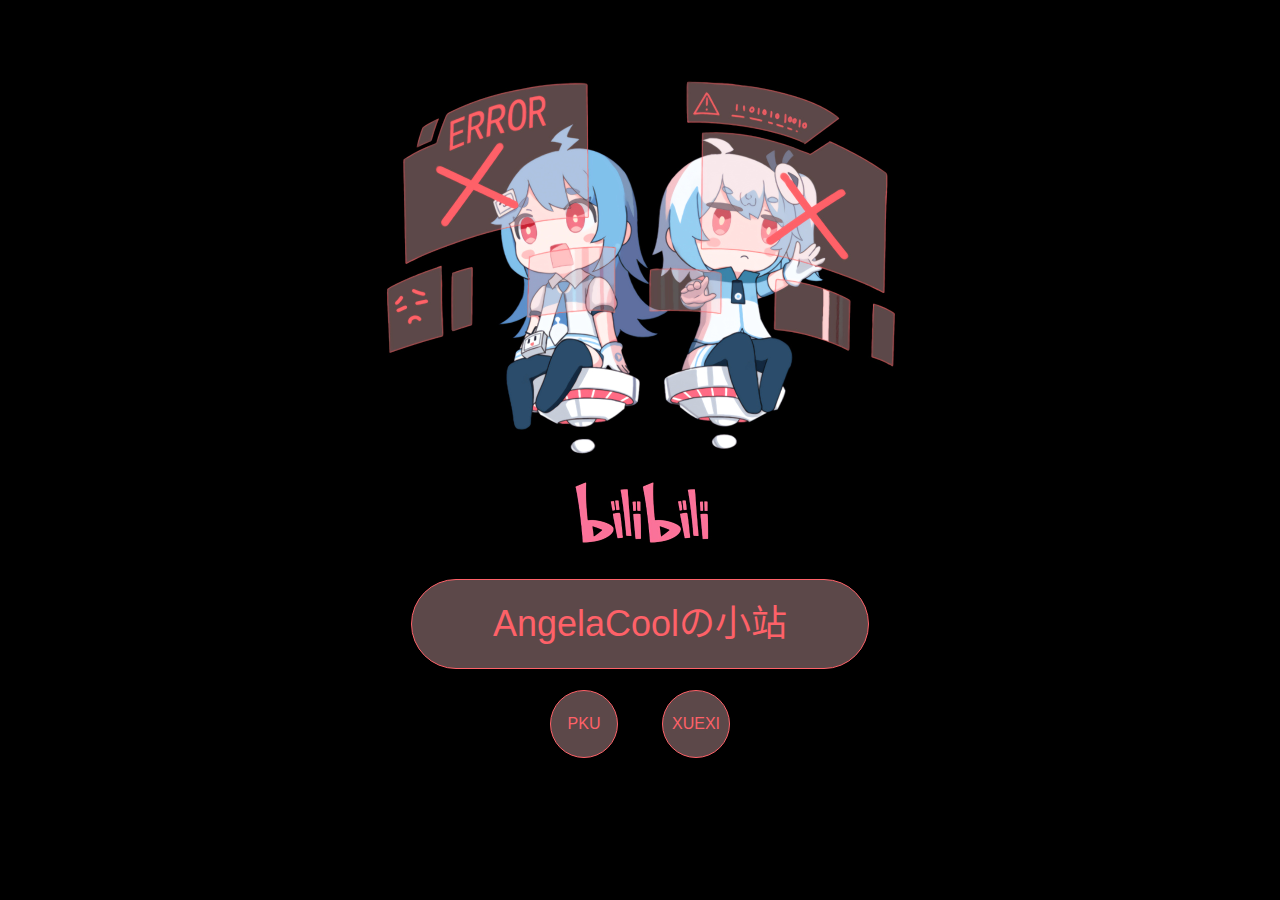
<file: index.html>
<!DOCTYPE html>
<html lang="zh-CN">

<head>
    <meta charset="UTF-8">
    <meta name="viewport" content="width=device-width, initial-scale=1.0">
    <title>AngelaCoolの小站</title>
</head>
<style>
    * {
        margin: 0;
        padding: 0;
    }

    body {
        background: #000;
    }

    .bgi {
        width: 1280px;
        height: 800px;
        margin: auto;
        background-image: url(imgs/bgi.jpg);
        background-size: 100%;
        background-repeat: no-repeat;
        background-position: center center;
    }

    #title {
        display: block;
        position: relative;
        top: 579px;
        right: 0;
        left: 0;
        bottom: 0;
        margin: auto;
        width: 456px;
        height: 88px;
        font-size: 36px;
        font-family: Arial, Helvetica, sans-serif;
        line-height: 88px;
        color: rgb(254, 97, 104);
        text-align: center;
        text-decoration: none;
        background-color: rgb(92, 72, 73);
        border: 1px solid rgb(254, 97, 104);
        border-radius: 55px;
    }

    #title:hover {
        color: rgb(228, 86, 93);
    }

    .mywork {
        display: block;
        position: relative;
        top: 600px;
        right: 0;
        left: 0;
        bottom: 0;
        margin: auto;
        text-align: center;
    }

    .mywork li {
        display: inline-block;
        height: 66px;
        width: 66px;
        margin: auto 20px;
        font-family: Arial, Helvetica, sans-serif;
        background-color: rgb(92, 72, 73);
        border: 1px solid rgb(254, 97, 104);
        border-radius: 50%;
    }

    .mywork a {
        color: rgb(254, 97, 104);
        text-decoration: none;
        line-height: 66px;
    }

    .mywork a:hover {
        color: rgb(228, 86, 93);
    }
</style>

<body>
    <div class="bgi">
        <a href="https://github.com/angelacooljx" id="title">AngelaCoolの小站</a>
        <div class="mywork">
            <ul>
                <li><a href="pku/index.html" target="_blank">PKU</a></li>
                <li><a href="xxqg/index.html" target="_blank">XUEXI</a></li>
            </ul>
        </div>
    </div>
</body>

</html>
</file>
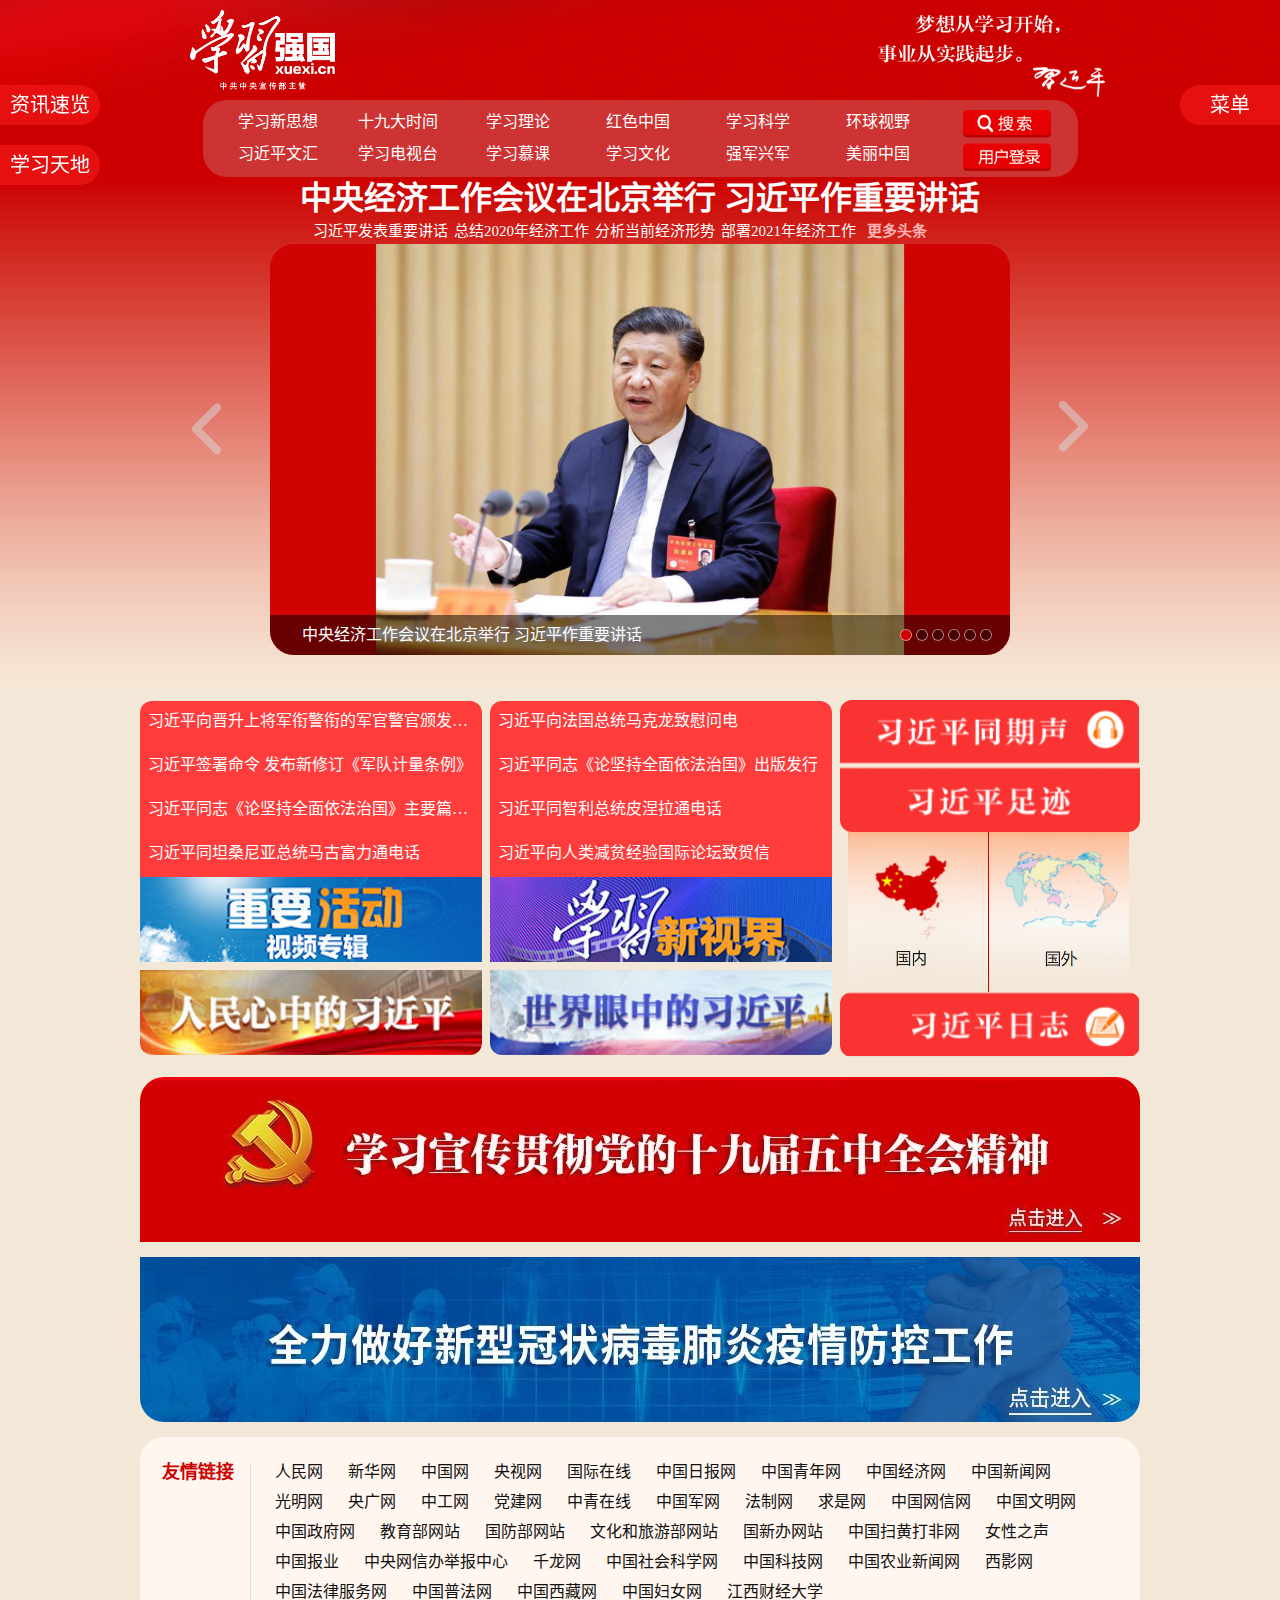
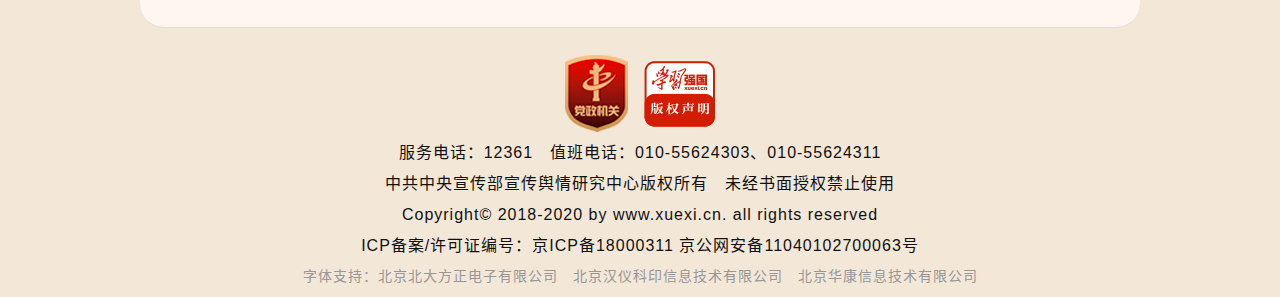
<file: xxqg/index.html>
<!DOCTYPE html>
<html lang="zh-CN">

<head>
    <meta charset="UTF-8">
    <meta name="viewport" content="width=device-width, initial-scale=1.0">
    <title>学习强国</title>
</head>
<link rel="shortcut icon" href="imgs/favicon.ico " />
<style>
    * {
        margin: 0;
        padding: 0;
    }

    html {
        line-height: 1.15;
        scroll-behavior: smooth;
    }

    body {
        min-width: 1024px;
        background-color: #f3e7d8;
    }

    li {
        list-style: none;
    }

    a {
        text-decoration: none;
    }

    p {
        display: block;
        margin-block-start: 1em;
        margin-block-end: 1em;
        margin-inline-start: 0px;
        margin-inline-end: 0px;
    }

    hr {
        background-color: rgb(208, 2, 27);
        border: none;
    }

    .mm {
        position: fixed;
        line-height: 100%;
        text-align: center;
        font-family: '华文中宋';
        color: white;
        cursor: pointer;
        background-color: rgba(255, 32, 32, 0.5);
        z-index: 999;
    }

    .mm1 {
        width: 100px;
        height: 40px;
        top: 85px;
        right: 0;
        border-radius: 24px 0 0 24px;
        line-height: 40px;
        font-size: 20px;
    }

    .mm2 {
        width: 100px;
        height: 40px;
        top: 85px;
        left: 0;
        border-radius: 0 24px 24px 0;
        line-height: 40px;
        font-size: 20px;
    }

    .mm3 {
        width: 100px;
        height: 40px;
        top: 145px;
        left: 0;
        border-radius: 0 24px 24px 0;
        line-height: 40px;
        font-size: 20px;
    }

    .mm2>a,
    .mm3>a {
        color: white;
    }

    .aa {
        display: none;
        position: fixed;
        top: 126px;
        right: 0;
        border-radius: 12px 0 0 12px;
        width: 100px;
        height: 500px;
        background-color: rgba(255, 40, 40, 0.7);
        z-index: 999;
    }

    .aa ul {
        width: 100px;
        height: 240px;
    }

    .aa li {
        width: 100px;
        height: 30px;
        margin-top: 10px;
        font-family: '华文中宋';
        font-weight: 700;
        text-align: center;
        line-height: 30px;
    }

    .aa a {
        font-size: 18px;
        color: white;
    }

    .aa a:hover {
        font-size: 20px;
    }

    .aa .back {
        text-align: center;
        line-height: 40px;
        font-size: 17px;
        display: block;
        width: 100px;
        height: 40px;
        background-color: rgba(255, 20, 20, 0.5);
    }

    .aa .qr {
        width: 84px;
        height: 86px;
        margin: 8px 8px 0 8px;
        background-image: url(imgs/b9cb90bac825074ef044d479f74095b7.png);
        background-repeat: no-repeat;
        background-size: contain;
    }

    .aa .b {
        height: 20px;
        text-align: center;
        font-size: 10px;
        color: white;
    }

    .aa .c {
        height: 60px;
        text-align: center;
        font-size: 18px;
        font-weight: 700;
        line-height: 19px;
        color: white;
    }

    .aa .d {
        height: 32px;
        text-align: center;
        font-size: 13px;
        font-weight: 700;
        line-height: 16px;
        color: white;
    }

    .banner {
        width: 100%;
        height: 177px;
    }

    .top {
        width: 100%;
        height: 100px;
        background: #ce0000 url(imgs/c1ebf079ca4a317d80c059903d7cbb4f.jpg) no-repeat center;
    }

    .xuexi {
        position: relative;
        width: 1000px;
        height: 100%;
        margin: auto;
    }

    .xuexi .logo {
        display: block;
        position: absolute;
        top: 10px;
        left: 50px;
        width: 150px;
        height: 80px;
        background-image: url(imgs/5c0cbdcb8a12e151903b3f14e3babc6f.png);
        background-repeat: no-repeat;
        background-size: contain;
    }

    .xuexi .right {
        position: absolute;
        width: 227px;
        height: 82px;
        top: 15px;
        right: 35px;
        background-image: url(imgs/05b44bad063c5735d66906e3975ea644.png);
        background-size: contain;
        background-repeat: no-repeat;
    }

    .nav {
        width: 100%;
        height: 77px;
        background-color: #cc0000;
    }

    .menu {
        width: 875px;
        height: 100%;
        margin: auto;
        border-radius: 24px;
        background-color: #ce3333;
    }

    .menu .menu-list {
        float: left;
        width: 720px;
        height: 65px;
        padding: 6px 15px;
    }

    .menu .menu-row {
        display: flex;
    }

    .menu .menu-row a {
        flex: 1;
        text-align: center;
        /* color: #0f0e0e; */
        color: white;
        cursor: pointer;
        line-height: 32px;
        font-size: 16px;
        font-weight: 500;
        width: 110px;
        box-sizing: border-box;
    }

    .menu .menu-row a:hover {
        font-size: 18px;
    }

    .menu .menu-row a:active {
        font-size: 18px;
        color: rgb(255, 180, 180);
    }

    .menu .login {
        float: left;
        width: 88px;
        height: 57px;
        padding: 10px;
    }

    .menu .login a.icon {
        display: block;
        width: 88px;
        height: 28px;
        background-repeat: no-repeat;
        background-size: contain;
        cursor: pointer;
    }

    .menu .login a.search-icon {
        background-image: url(imgs/d5f50c2c701b6ad7716ea4f02304fca9.png);
        margin-bottom: 5px;
    }

    .menu .login a.login-icon {
        background-image: url(imgs/4bf8210cc871017678ac449005e5d44e.png);
    }

    .box1 {
        height: 510px;
        /* background-color: lightblue; */
        background: #ce0000 url(imgs/63d6036d8b95a7b7e9275bde4b494afc.jpg) no-repeat center top;
    }

    .box1 .main {
        width: 1000px;
        margin: auto;
    }

    .box1 .title {
        width: 1000px;
        height: 67px;
        margin: auto;
    }

    .box1 .title .h1 {
        display: block;
        padding: 3px 0;
        text-align: center;
        /* color: rgb(208, 2, 27); */
        color: white;
        /* font-family: '华文中宋'; */
        font-size: 32px;
        letter-spacing: 0px;
        font-weight: 900;
    }

    #f {
        margin-left: 170px;
    }

    .box1 .title .h2 {
        display: flex;
        float: left;
        /* color: rgb(0, 0, 0); */
        padding: 3px 3px;
        color: white;
        font-family: '华文中宋';
        font-size: 15px;
        letter-spacing: 0px;
        font-weight: normal;
    }

    .box1 .title .h2:hover {
        color: rgb(255, 208, 199);
    }

    .box1 .title .moreurl {
        display: block;
        float: left;
        width: 100px;
        padding: 3px 8px;
        /* color: rgb(208, 2, 27); */
        color: rgb(255, 180, 180);
        font-size: 15px;
        font-weight: 700;
        font-family: '宋体';
    }

    .main {
        width: 1000px;
        margin: auto;
        position: relative;
    }

    .main .img {
        width: 740px;
        height: 411px;
        border-radius: 24px;
        overflow: hidden;
        position: relative;
        margin: 0 auto;
    }

    .main .list {
        width: 4440px;
        height: 411px;
        position: absolute;

    }

    .main .list>img {
        float: left;
        width: 740px;
        height: 411px;
    }

    .main .list a {
        display: block;
        position: absolute;
        width: 740px;
        height: 371px;
    }

    .main .list .ii {
        width: 740px;
        height: 40px;
        background-color: rgba(0, 0, 0, 0.5);
        position: absolute;
        top: 371px;
        color: white;
        font-size: 16px;
        text-indent: 2em;
        line-height: 40px;
    }

    .main .pointer {
        position: absolute;
        width: 100px;
        bottom: 10px;
        right: 10px;
    }

    .main .pointer>span {
        cursor: pointer;
        display: inline-block;
        width: 10px;
        height: 10px;
        background: rgba(0, 0, 0, 0.3);
        border-radius: 50%;
        border: 1px solid rgba(255, 255, 255, 0.5);
    }

    .main .pointer .on {
        background: #ce0000;
    }

    .main .arrow {
        position: absolute;
        text-decoration: none;
        width: 85px;
        height: 92px;
        padding-top: 8px;
        border-radius: 50%;
        top: 200px;
    }

    .main .arrow>img {
        width: 85px;
        height: 85px;
        opacity: 0.5;
    }

    .main .arrow:hover {
        background: rgba(0, 0, 0, 0.1)
    }

    .main .left {
        padding-left: 15px;
        right: 20px;
    }

    .main .right {
        padding-right: 15px;
        left: 20px;
    }

    .box1 .url {
        display: block;
        width: 750px;
        height: 351px;
    }

    .box1 .img .h {
        height: 60px;
        border-radius: 0 0 24px 24px;
        text-align: center;
        font-size: 18px;
        line-height: 60px;
        color: white;
        background-color: rgba(0, 0, 0, 0.5);
    }

    .box2 {
        height: 730px;
    }

    .box2 .p {
        width: 1000px;
        height: 375px;
        margin: auto;
    }

    .box2 .p1,
    .box2 .p2 {
        float: left;
        width: 350px;
        height: 375px;
    }

    .box2 ul {
        height: 355px;
        /* background-color: #ff4242; */
        background: linear-gradient(to bottom, rgb(255, 60, 60) 0%, rgb(255, 60, 60) 50%, #f3e7d8 50%, #f3e7d8 100%);
        border-radius: 12px;
        margin: 14px 8px 0 0;
    }

    .box2 li {
        height: 39px;
        line-height: 30px;
        margin-bottom: 5px;
    }

    .box2 .text {
        display: block;
        font-size: 16px;
        color: white;
        padding: 5px 8px;
        white-space: nowrap;
        text-overflow: ellipsis;
        overflow: hidden;
    }

    .box2 .text:hover {
        font-size: 17px;
        color: rgb(255, 231, 226);
    }

    .box2 .img {
        width: 100%;
        height: 85px;
        float: left;
        margin-bottom: 8px;
    }

    .box2 .p3 {
        float: left;
        width: 300px;
        height: 365px;
        margin-top: 10px;
        /* background-color: greenyellow; */
    }

    .box2 .p3 img {
        float: left;
    }

    .box2 .p3 .i1 {
        width: 300px;
    }

    .box2 .p3 .i2 {
        width: 140px;
        height: 160px;
    }

    .box2 .p3 #p1,
    .box2 .p3 #p2 {
        margin-top: 3px;
    }

    .box2 .p3 #p1 {
        border-radius: 12px 12px 0 0;
    }

    .box2 .p3 #p2 {
        border-radius: 0 0 12px 12px;
    }

    .box2 .p3 #p3 {
        margin-left: 8px;
        border-right: #ce0000 solid 1px;
    }

    .box2 .p3 #p5 {
        border-radius: 12px;
    }

    #pic .pic {
        display: block;
        width: 1000px;
        height: 165px;
        margin: 15px auto;
        background-repeat: no-repeat;
    }

    #pic .pic1 {
        border-radius: 24px 24px 0 0;
        background-image: url(imgs/6f4dcd7982c24c3a8c5613a9656b9ca6.jpg);
    }

    #pic .pic2 {
        border-radius: 0 0 24px 24px;
        background-image: url(imgs/b8bef2d90f61464fb5a4cc1ced8567ab.jpg);
    }

    .footer {
        width: 1000px;
        height: 440px;
        padding: 20px 0 0;
        margin: auto;
    }

    .footer .links {
        width: 1000px;
        display: -ms-flexbox;
        display: flex;
        -ms-flex-direction: row;
        flex-direction: row;
        padding: 20px 0;
        border-radius: 24px;
        border-bottom: solid 1px #DEDEDE;
        padding-bottom: 20px;
        background-color: #fff6ef;
    }

    .footer .links .links-left {
        width: 88px;
        font-size: 18px;
        font-weight: 600;
        color: #c00;
        margin-top: 5px;
        padding-left: 22px;
    }

    .footer .links .links-right::before {
        content: '\200B';
        position: absolute;
        left: 0;
        top: 7px;
        bottom: 7px;
        width: 1px;
        background-color: #ddd;
    }

    .footer .links .links-right {
        width: 850px;
        box-sizing: border-box;
        position: relative;
        font-size: 0;
    }

    .footer .links .links-right a {
        display: inline-block;
        color: #111;
        overflow: hidden;
        margin-top: 5px;
        margin-bottom: 5px;
        margin-left: 25px;
        line-height: 20px;
        font-size: 16px;
        box-sizing: border-box;
    }

    .footer .links .links-right a:hover {
        color: rgb(208, 2, 27);
    }

    .footer .copyright {
        margin-top: 27px;
        text-align: center;
        color: #111;
        font-size: 16px;
        padding-bottom: 10px;
    }

    .footer .copyright .icon-wrap {
        display: -ms-flexbox;
        display: flex;
        -ms-flex-pack: center;
        justify-content: center;
        -ms-flex-align: center;
        align-items: center;
    }

    .footer .copyright .icon01 {
        background-image: url(imgs/5d27b770015be191ed14e8146fcc907e.png);
        width: 63px;
        height: 77px;
    }

    .footer .copyright .icon02 {
        width: 71px;
        height: 66px;
        background-image: url(imgs/f6b99ba9b8314955d8dcf08b3ac85353.png);
        margin-left: 16px;
    }

    .footer .copyright .icon01,
    .footer .copyright .icon02 {
        display: block;
    }

    .footer .copyright p.tips {
        font-size: 14px;
        color: #979797;
    }

    .footer .copyright p {
        margin-top: 10px;
        margin-bottom: 0;
        line-height: 21px;
        font-family: "Microsoft Yahei", "\5FAE\8F6F\96C5\9ED1", sans-serif;
        letter-spacing: 1px;
    }

    .footer .copyright .text-link {
        color: #111;
        text-decoration: none;
    }
</style>

<body>
    <div class="mm mm1">菜单</div>
    <div class="aa">
        <ul>
            <li><a href="https://www.xuexi.cn/dc12897105c8c496d783c5e4d3b680a2/9a75e290b9cf8cb8fb529a6e503db78d.html"
                    target="_blank">站内搜索</a></li>
            <li><a href="https://pc.xuexi.cn/points/login.html?ref=https://pc.xuexi.cn/points/my-study.html"
                    target="_blank">我的学习</a>
            </li>
            <li><a href="https://pc.xuexi.cn/points/login.html?ref=https://www.xuexi.cn/9c07fc4cfb37478cb90ba006c911240b/2c4b5bffe40a6b77f03bf5adcd088e38.html"
                    target="_blank">我的书房</a>
            </li>
            <li><a href="https://pc.xuexi.cn/points/login.html?ref=https://pc.xuexi.cn/points/my-points.html"
                    target="_blank">我的积分</a>
            </li>
            <li><a href="https://article.xuexi.cn/haitou/ugc-guide.html" target="_blank">我要投稿</a></li>
            <li><a href="https://cschat.antcloud.com.cn/index.htm?tntInstId=OFVWPOCN&scene=SCE00004354#/"
                    target="_blank">建议反馈</a></li>
        </ul><a href="#top" class="back">回到顶部</a>
        <div class="qr"></div>
        <div class="b">下载学习强国app</div>
        <div class="c">服务电话<br>12361<br>值班电话</div>
        <div class="d">010-55624303<br>010-55624311</div>
    </div>
    <div class="mm mm2"><a href="news.html" target="_blank">资讯速览</a></div>
    <div class="mm mm3"><a href="study.html" target="_blank">学习天地</a></div>
    <div class="banner" id="top">
        <div class="top">
            <div class="xuexi"><a href="https://xuexi.cn" class="logo"></a>
                <div class="right"></div>
            </div>
        </div>
        <div class="nav">
            <div class="menu">
                <div class="menu-list">
                    <div class="menu-row"><a
                            href="https://www.xuexi.cn/cc72a0454287bdedb7e2c156db55e818/71eb7214c6c0c1f5e6ec6e29564decb4.html"
                            data-locations="0">学习新思想</a><a
                            href="https://www.xuexi.cn/f997e76a890b0e5a053c57b19f468436/018d244441062d8916dd472a4c6a0a0b.html"
                            data-locations="1">十九大时间</a><a
                            href="https://www.xuexi.cn/d184e7597cc0da16f5d9f182907f1200/9a3668c13f6e303932b5e0e100fc248b.html"
                            data-locations="2">学习理论</a><a
                            href="https://www.xuexi.cn/482f31e90c481f2161a19ecfcbb91f8b/e6109f421e472b4399b006ba21bc2ecd.html"
                            data-locations="3">红色中国</a><a
                            href="https://www.xuexi.cn/896bddc5f57a423b857a85eb40f98945/72742e3e40c96ade71e42b6e7ed42419.html"
                            data-locations="4">学习科学</a><a
                            href="https://www.xuexi.cn/261c9a142ef8e6375ed554815a26d585/f2d8ff735982530b7a8c9bb90fa99f68.html"
                            data-locations="5">环球视野</a></div>
                    <div class="menu-row"><a
                            href="https://www.xuexi.cn/5c90534c80d14c060d6683fa960e3676/82573c005c024095037d2186a02244cb.html"
                            data-locations="6">习近平文汇</a><a
                            href="https://www.xuexi.cn/0809b8b6ab8a81a4f55ce9cbefa16eff/ae60b027cb83715fd0eeb7bb2527e88b.html"
                            data-locations="7">学习电视台</a><a
                            href="https://www.xuexi.cn/f547c0f321ac9a0a95154a21485a29d6/1cdd8ef7bfc3919650206590533c3d2a.html"
                            data-locations="8">学习慕课</a><a
                            href="https://www.xuexi.cn/b069a45c80585e78b558c64306bfdf92/53194398355c363c5c635c74a70c7b45.html"
                            data-locations="9">学习文化</a><a
                            href="https://www.xuexi.cn/a9d25ec4ca996c6100d2982d33a1d8b2/4f02a12dd5663651422f5c55e10ef19e.html"
                            data-locations="10">强军兴军</a><a
                            href="https://www.xuexi.cn/b51582609167f915bcd0f5532daee48d/778eae63fed91ff4c54dc15f22c7fc31.html"
                            data-locations="11">美丽中国</a></div>
                </div>
                <div class="login"><a class="icon search-icon"
                        href="https://www.xuexi.cn/dc12897105c8c496d783c5e4d3b680a2/9a75e290b9cf8cb8fb529a6e503db78d.html"
                        target="_blank" data-target="搜索"></a><a
                        href="https://pc.xuexi.cn/points/login.html?ref=https%3A%2F%2Fwww.xuexi.cn%2Findex.html"
                        target="_blank" class="icon login-icon"></a></div>
            </div>
        </div>
    </div>
    <div class="container">
        <section class="box1">
            <div class="main">
                <div class="title"><a
                        href="https://www.xuexi.cn/lgpage/detail/index.html?id=6456253578055981474&item_id=6456253578055981474"
                        target="_blank" class="h1">中央经济工作会议在北京举行 习近平作重要讲话</a><a href="#" class="h2"
                        id="f">习近平发表重要讲话</a><a
                        href="https://www.xuexi.cn/lgpage/detail/index.html?id=6456253578055981474&item_id=6456253578055981474"
                        target="_blank" class="h2">总结2020年经济工作</a><a href="#" class="h2">分析当前经济形势</a><a
                        href="https://www.xuexi.cn/lgpage/detail/index.html?id=6456253578055981474&item_id=6456253578055981474"
                        target="_blank" class="h2">部署2021年经济工作</a><a
                        href="https://www.xuexi.cn/72ac54163d26d6677a80b8e21a776cfa/9a3668c13f6e303932b5e0e100fc248b.html"
                        target="_blank" class="moreurl">更多头条</a>
                </div>
                <div class="img">
                    <div class="list" style="left:0px;">
                        <a
                            href="https://www.xuexi.cn/lgpage/detail/index.html?id=6456253578055981474&item_id=6456253578055981474"></a>
                        <div class="ii">中央经济工作会议在北京举行 习近平作重要讲话</div>
                        <img src="imgs/d24c786c7ee146279341397b2e558d99.jpg" alt="1" />
                        <a href="https://www.xuexi.cn/lgpage/detail/index.html?id=566864851436561744&item_id=566864851436561744"
                            target="_blank" style="left: 740px;"></a>
                        <div class="ii" style="left: 740px;">中央军委举行晋升上将军衔警衔仪式 习近平颁发命令状并向晋衔的军官警官表示祝贺</div>
                        <img src="imgs/704cf80c8f7c493c8d03c5d6e60dbe5c.jpg" alt="2" />
                        <a href="https://www.xuexi.cn/lgpage/detail/index.html?id=1196140911230181953&item_id=1196140911230181953"
                            target="_blank" style="left: 1480px;"></a>
                        <div class="ii" style="left: 1480px;">习近平在气候雄心峰会上发表重要讲话</div>
                        <img src="imgs/056d4a9afccb40a8bb06597a458fbcf7.jpg" alt="3" />
                        <a href="https://www.xuexi.cn/lgpage/detail/index.html?id=18027975966631644205&item_id=18027975966631644205"
                            target="_blank" style="left: 2220px;"></a>
                        <div class="ii" style="left: 2220px;">习近平接见全军思想政治教育工作会议代表</div>
                        <img src="imgs/704cf80c8f7c493c8d03c5d6e60dbe5c.jpg" alt="4" />
                        <a href="https://www.xuexi.cn/lgpage/detail/index.html?id=11399378258184994110&item_id=11399378258184994110"
                            target="_blank" style="left: 2960px;"></a>
                        <div class="ii" style="left: 2960px;">习近平向清华大学经济管理学院顾问委员会2020年会议致辞 祝贺委员会成立20周年</div>
                        <img src="imgs/61b0bf9b3b494061b7c2f87957a54b69.jpg" alt="5" />
                        <a href="https://www.xuexi.cn/lgpage/detail/index.html?id=1357852568591275610&item_id=1357852568591275610"
                            target="_blank" style="left: 3700px;"></a>
                        <div class="ii" style="left: 3700px;">习近平出席二十国集团领导人第十五次峰会第一阶段会议并发表重要讲话</div>
                        <img src="imgs/ccc6176fa9a94ce6b950c992e537c96e.jpg" alt="6" />
                    </div>
                    <div class="pointer">
                        <span index="1" class="on"></span>
                        <span index="2"></span>
                        <span index="3"></span>
                        <span index="4"></span>
                        <span index="5"></span>
                        <span index="6"></span>
                    </div>
                </div><a href="#" rel="external nofollow" rel="external nofollow" class="arrow left"><img
                        src="imgs/r.svg" alt=""></a>
                <a href="#" rel="external nofollow" rel="external nofollow" class="arrow right"><img src="imgs/l.svg"
                        alt=""></a>
            </div>
        </section>
        <section class="box2">
            <div class="p">
                <div class="p1">
                    <ul>
                        <li><a href="#" class="text">习近平向晋升上将军衔警衔的军官警官颁发命令状并表示祝贺</a></li>
                        <li><a href="#" class="text">习近平签署命令 发布新修订《军队计量条例》</a></li>
                        <li><a href="#" class="text">习近平同志《论坚持全面依法治国》主要篇目介绍</a></li>
                        <li><a href="#" class="text">习近平同坦桑尼亚总统马古富力通电话</a></li>
                        <li><a href="#"><img src="imgs/743c667f8b3c859de8e7c03d9a549763.jpg" alt="" class="img"></a>
                        </li>
                        <li><a href="#"><img src="imgs/bc3eb58f9640182ded4d3f03f24f1d7c.jpg" alt="" class="img"
                                    style="border-radius: 0 0 12px 12px;"></a>
                        </li>
                    </ul>
                </div>
                <div class="p2">
                    <ul>
                        <li><a href="#" class="text">习近平向法国总统马克龙致慰问电</a></li>
                        <li><a href="#" class="text">习近平同志《论坚持全面依法治国》出版发行</a></li>
                        <li><a href="#" class="text">习近平同智利总统皮涅拉通电话</a></li>
                        <li><a href="#" class="text">习近平向人类减贫经验国际论坛致贺信</a></li>
                        <li><a href="#"><img src="imgs/2bddfe46b9efc18852ccd2d547ab917a.jpg" alt="" class="img"></a>
                        </li>
                        <li><a href="#"><img src="imgs/ac06635f85e3f45603633d68e8edc844.jpg" alt="" class="img"
                                    style="border-radius: 0 0 12px 12px;"></a>
                        </li>
                    </ul>
                </div>
                <div class="p3">
                    <a href="#"><img src="imgs/1.png" alt="" id="p1" class="i1"></a>
                    <a href="#"><img src="imgs/2.png" alt="" id="p2" class="i1"></a>
                    <a href="#"><img src="imgs/3.png" alt="" id="p3" class="i2"></a>
                    <a href="#"><img src="imgs/4.png" alt="" id="p4" class="i2"></a>
                    <a href="#"><img src="imgs/5.png" alt="" id="p5" class="i1"></a>
                </div>
            </div>
            <div id="pic"><a href="#" class="pic pic1"></a><a href="#" class="pic pic2"></a></div>
        </section>
    </div>

    <div class="footer">
        <div class="links">
            <div class="links-left">友情链接</div>
            <div class="links-right"><a data-locations="0" href="http://www.people.com.cn/">人民网</a><a data-locations="1"
                    href="http://www.xinhuanet.com/">新华网</a><a data-locations="2"
                    href="http://www.china.com.cn/">中国网</a><a data-locations="3" href="http://www.cctv.com/">央视网</a><a
                    data-locations="4" href="http://www.cri.cn/">国际在线</a><a data-locations="5"
                    href="http://cn.chinadaily.com.cn/">中国日报网</a><a data-locations="6"
                    href="http://www.youth.cn/">中国青年网</a><a data-locations="7" href="http://www.ce.cn/">中国经济网</a><a
                    data-locations="8" href="http://www.chinanews.com/">中国新闻网</a><a data-locations="9"
                    href="http://www.gmw.cn/">光明网</a><a data-locations="10" href="http://www.cnr.cn/">央广网</a><a
                    data-locations="11" href="http://www.workercn.cn/">中工网</a><a data-locations="12"
                    href="http://www.dangjian.cn/">党建网</a><a data-locations="13" href="http://www.cyol.com/">中青在线</a><a
                    data-locations="14" href="http://www.81.cn/">中国军网</a><a data-locations="15"
                    href="http://www.legaldaily.com.cn/">法制网</a><a data-locations="16"
                    href="http://www.qstheory.cn/">求是网</a><a data-locations="17"
                    href="http://www.cac.gov.cn/">中国网信网</a><a data-locations="18"
                    href="http://www.wenming.cn/">中国文明网</a><a data-locations="19" href="http://www.gov.cn/">中国政府网</a><a
                    data-locations="20" href="http://www.moe.gov.cn/">教育部网站</a><a data-locations="21"
                    href="http://www.mod.gov.cn/">国防部网站</a><a data-locations="22"
                    href="http://www.mct.gov.cn/">文化和旅游部网站</a><a data-locations="23"
                    href="http://www.scio.gov.cn/index.htm">国新办网站</a><a data-locations="24"
                    href="http://www.shdf.gov.cn/">中国扫黄打非网</a><a data-locations="25"
                    href="http://www.womenvoice.cn">女性之声</a><a data-locations="26"
                    href="http://www.cnpiw.cn/index.html">中国报业</a><a data-locations="27"
                    href="http://www.12377.cn/">中央网信办举报中心</a><a data-locations="28"
                    href="http://www.qianlong.com/">千龙网</a><a data-locations="29"
                    href="http://www.cssn.cn/">中国社会科学网</a><a data-locations="30"
                    href="http://www.stdaily.com/">中国科技网</a><a data-locations="31"
                    href="http://www.farmer.com.cn/">中国农业新闻网</a><a data-locations="32"
                    href="https://www.1958xy.com/">西影网</a><a data-locations="33"
                    href="http://www.12348.gov.cn/">中国法律服务网</a><a data-locations="34"
                    href="http://www.legalinfo.gov.cn/">中国普法网</a><a data-locations="35"
                    href="http://www.tibet.cn/">中国西藏网</a><a data-locations="36"
                    href="http://www.cnwomen.com.cn/">中国妇女网</a>
                <a data-locations="37" href="http://www.jxufe.cn/">江西财经大学</a>
            </div>
        </div>
        <div class="copyright">
            <div class="icon-wrap"><a class="img icon01"
                    href="http://bszs.conac.cn/sitename?method=show&amp;id=7CA3343B3491BC2DE05310291AAC35E2"
                    rel="noopener noreferrer" data-target="党政机关"></a><a class="img icon02"
                    href="https://www.xuexi.cn/968c301a366c4031ec408a42d7644fa3/e43e220633a65f9b6d8b53712cba9caa.html"
                    rel="noopener noreferrer" data-target="版权申明"></a></div>
            <p>服务电话：12361　值班电话：010-55624303、010-55624311</p>
            <p>中共中央宣传部宣传舆情研究中心版权所有　未经书面授权禁止使用</p>
            <p>Copyright© 2018-2020 by www.xuexi.cn. all rights reserved</p>
            <p>ICP备案/许可证编号：<a class="text-link" href="http://beian.miit.gov.cn/" rel="noopener noreferrer"
                    data-target="备案链接">京ICP备18000311</a> 京公网安备11040102700063号</p>
            <p class="tips">字体支持：北京北大方正电子有限公司　北京汉仪科印信息技术有限公司　北京华康信息技术有限公司</p>
        </div>
    </div>

    <!-- 引用jQuery,以下代码来源于第三方博客 -->
    <script src="js/jquery.min.js">
    </script>
    <script>
        $(document).ready(function () {
            $(".mm1").click(function () {
                $(".aa").slideToggle();
            });
        });
    </script>
    <script>
        var imgCount = 6;
        var index = 1;
        var intervalId;
        var buttonSpan = $('.pointer')[0].children;
        autoNextPage();
        function autoNextPage() {
            intervalId = setInterval(function () {
                nextPage(true);
            }, 4440);
        }
        $('.img').mouseover(function () {
            console.log('hah');
            clearInterval(intervalId);
        });
        $('.img').mouseout(function () {
            autoNextPage();
        });
        $('.left').click(function () {
            nextPage(true);
        });
        $('.right').click(function () {
            nextPage(false);
        });
        clickButtons();
        function clickButtons() {
            var length = buttonSpan.length;
            for (var i = 0; i < length; i++) {
                buttonSpan[i].onclick = function () {
                    $(buttonSpan[index - 1]).removeClass('on');
                    if ($(this).attr('index') == 1) {
                        index = 6;
                    } else {
                        index = $(this).attr('index') - 1;
                    }
                    nextPage(true);
                };
            }
        }
        function nextPage(next) {
            var targetLeft = 0;
            $(buttonSpan[index - 1]).removeClass('on');
            if (next) {
                if (index == 6) {
                    targetLeft = 0;
                    index = 1;
                } else {
                    index++;
                    targetLeft = -740 * (index - 1);
                }
            } else {
                if (index == 1) {
                    index = 6;
                    targetLeft = -740 * (imgCount - 1);
                } else {
                    index--;
                    targetLeft = -740 * (index - 1);
                }
            }
            $('.list').animate({ left: targetLeft + 'px' });
            $(buttonSpan[index - 1]).addClass('on');
        }
    </script>
</body>

</html>
</file>
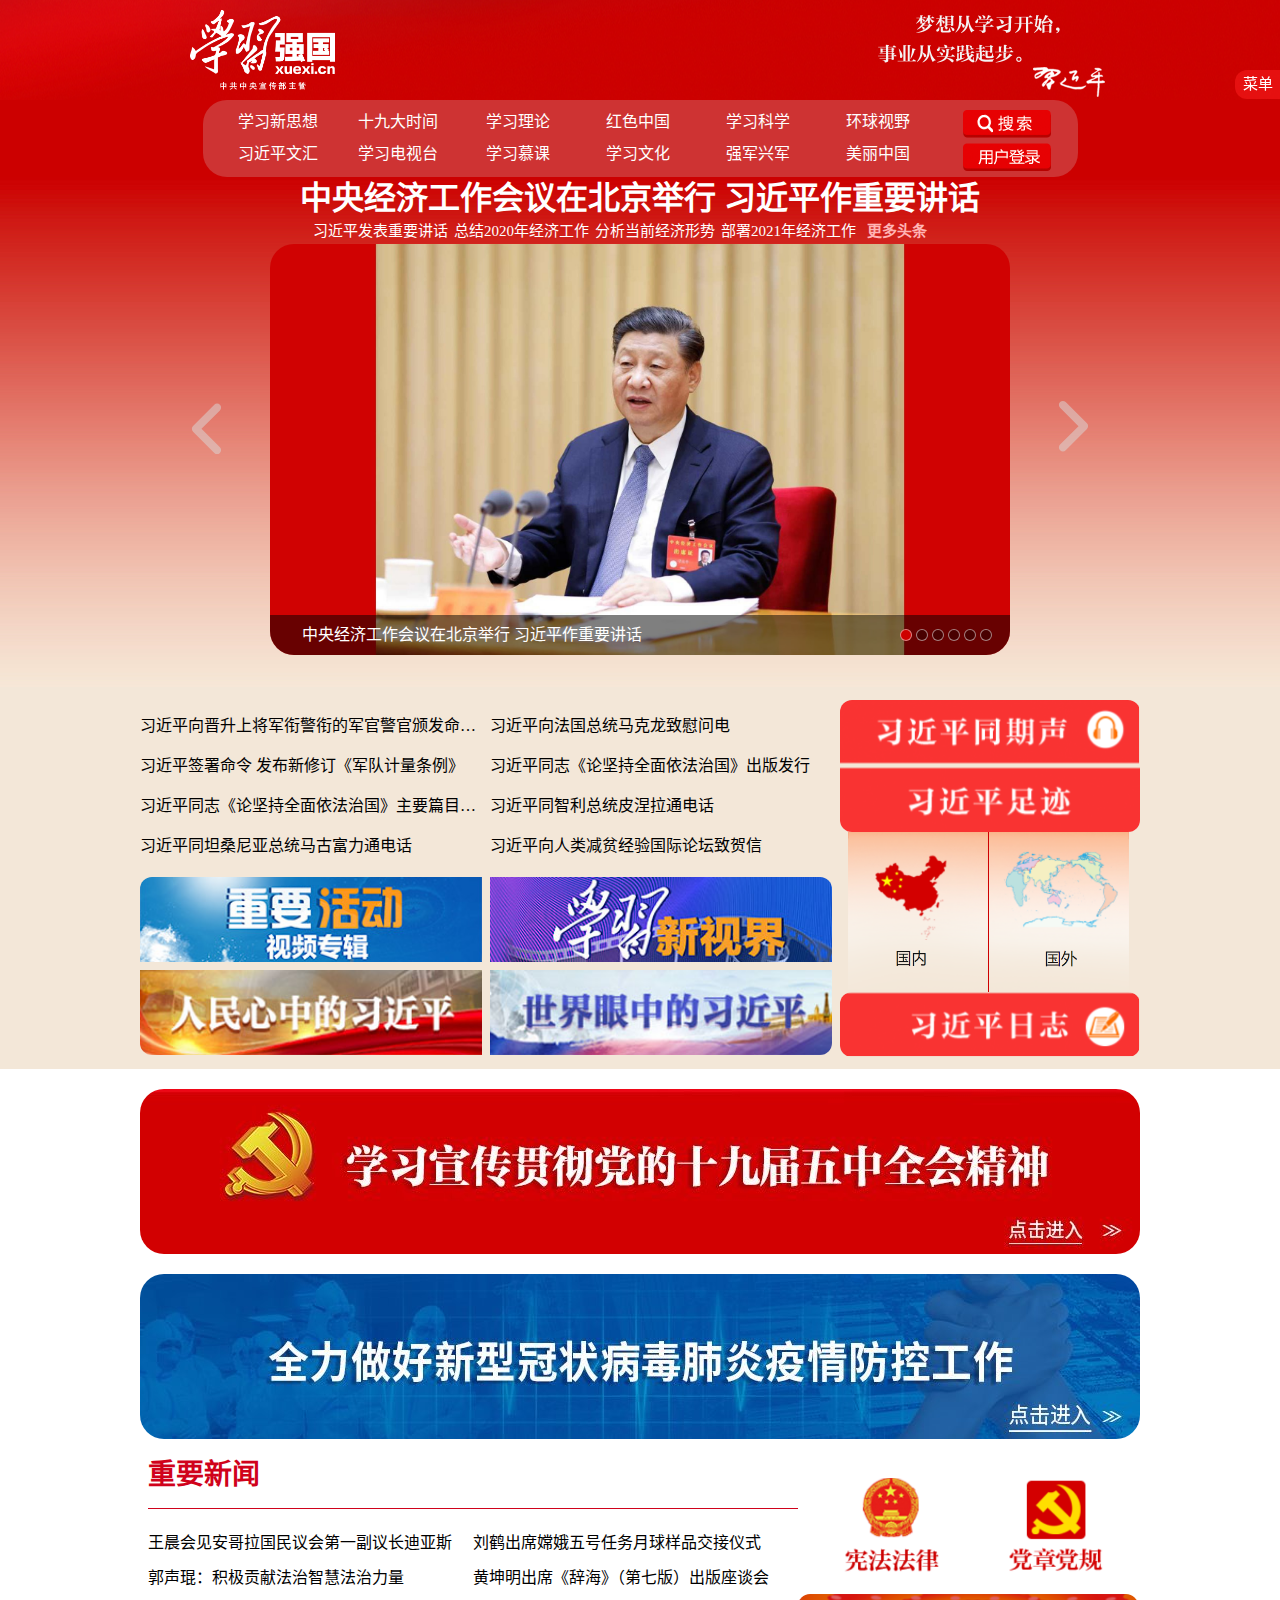
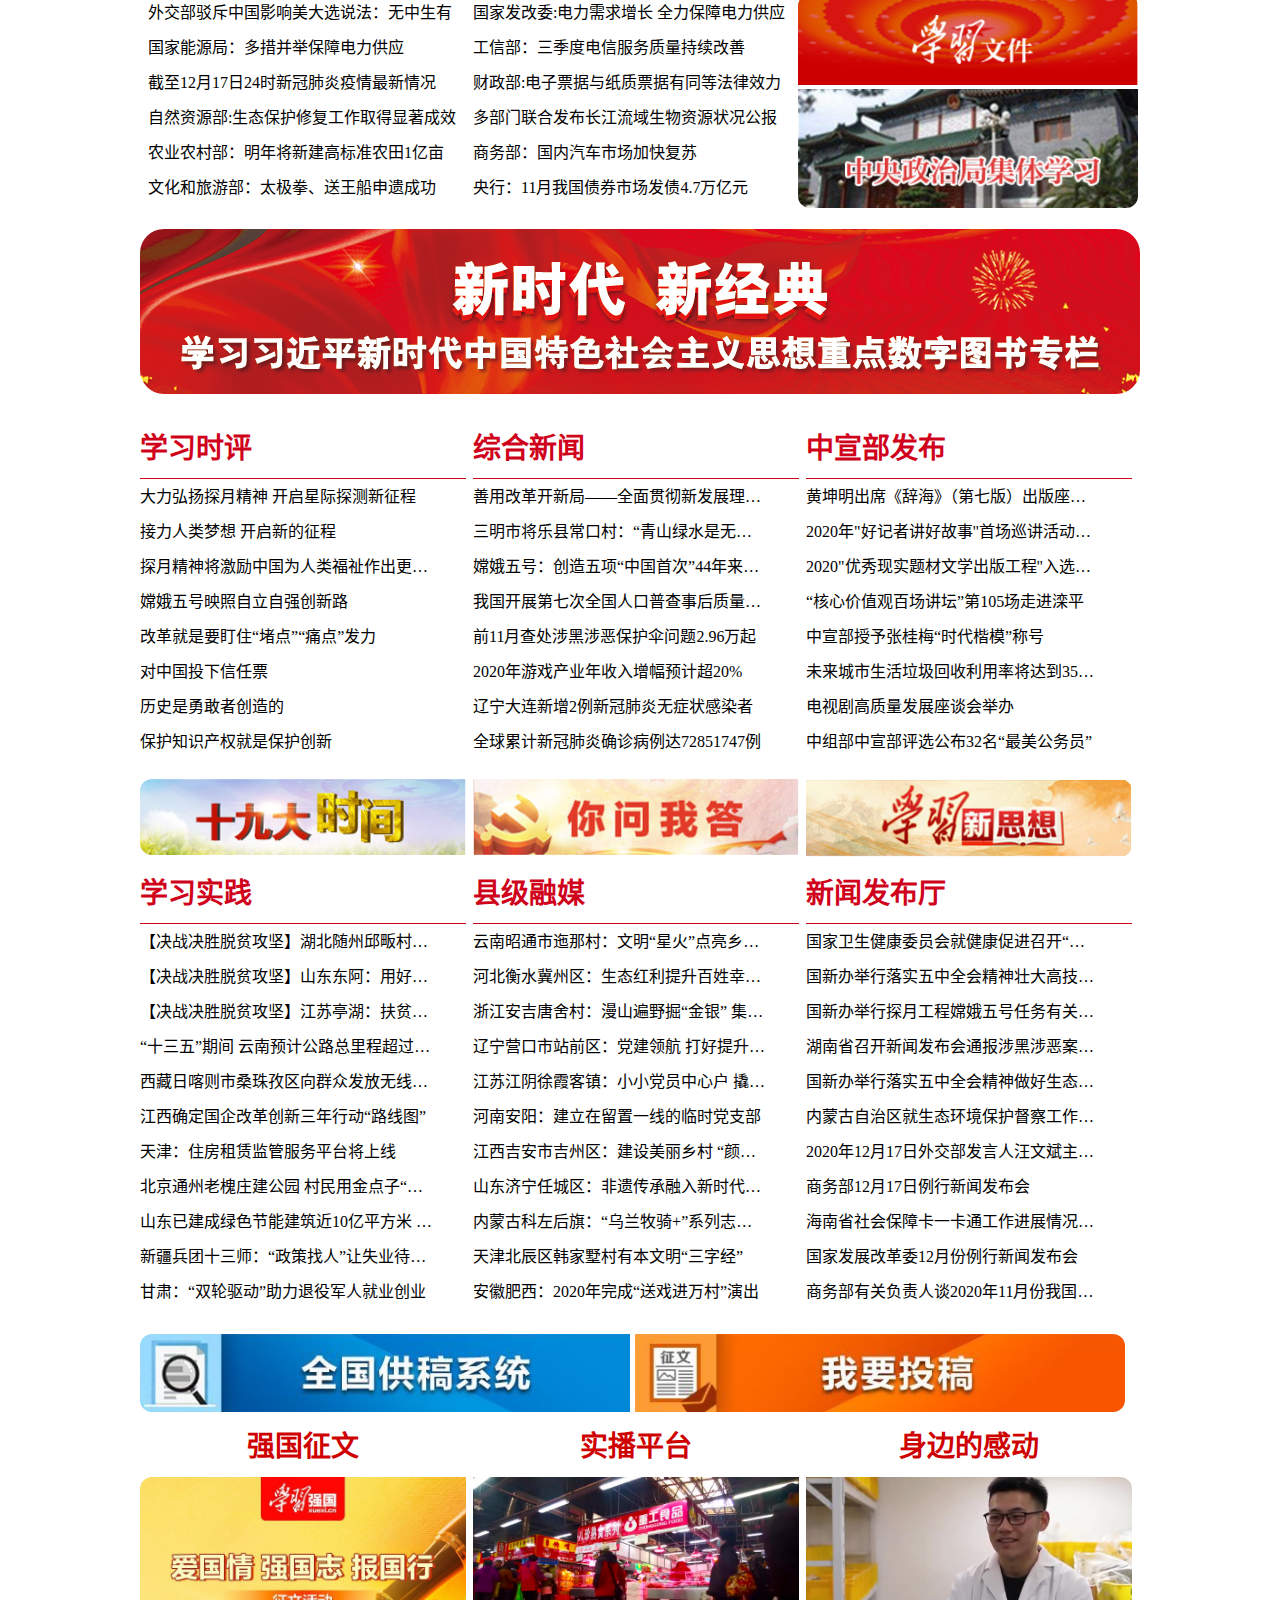
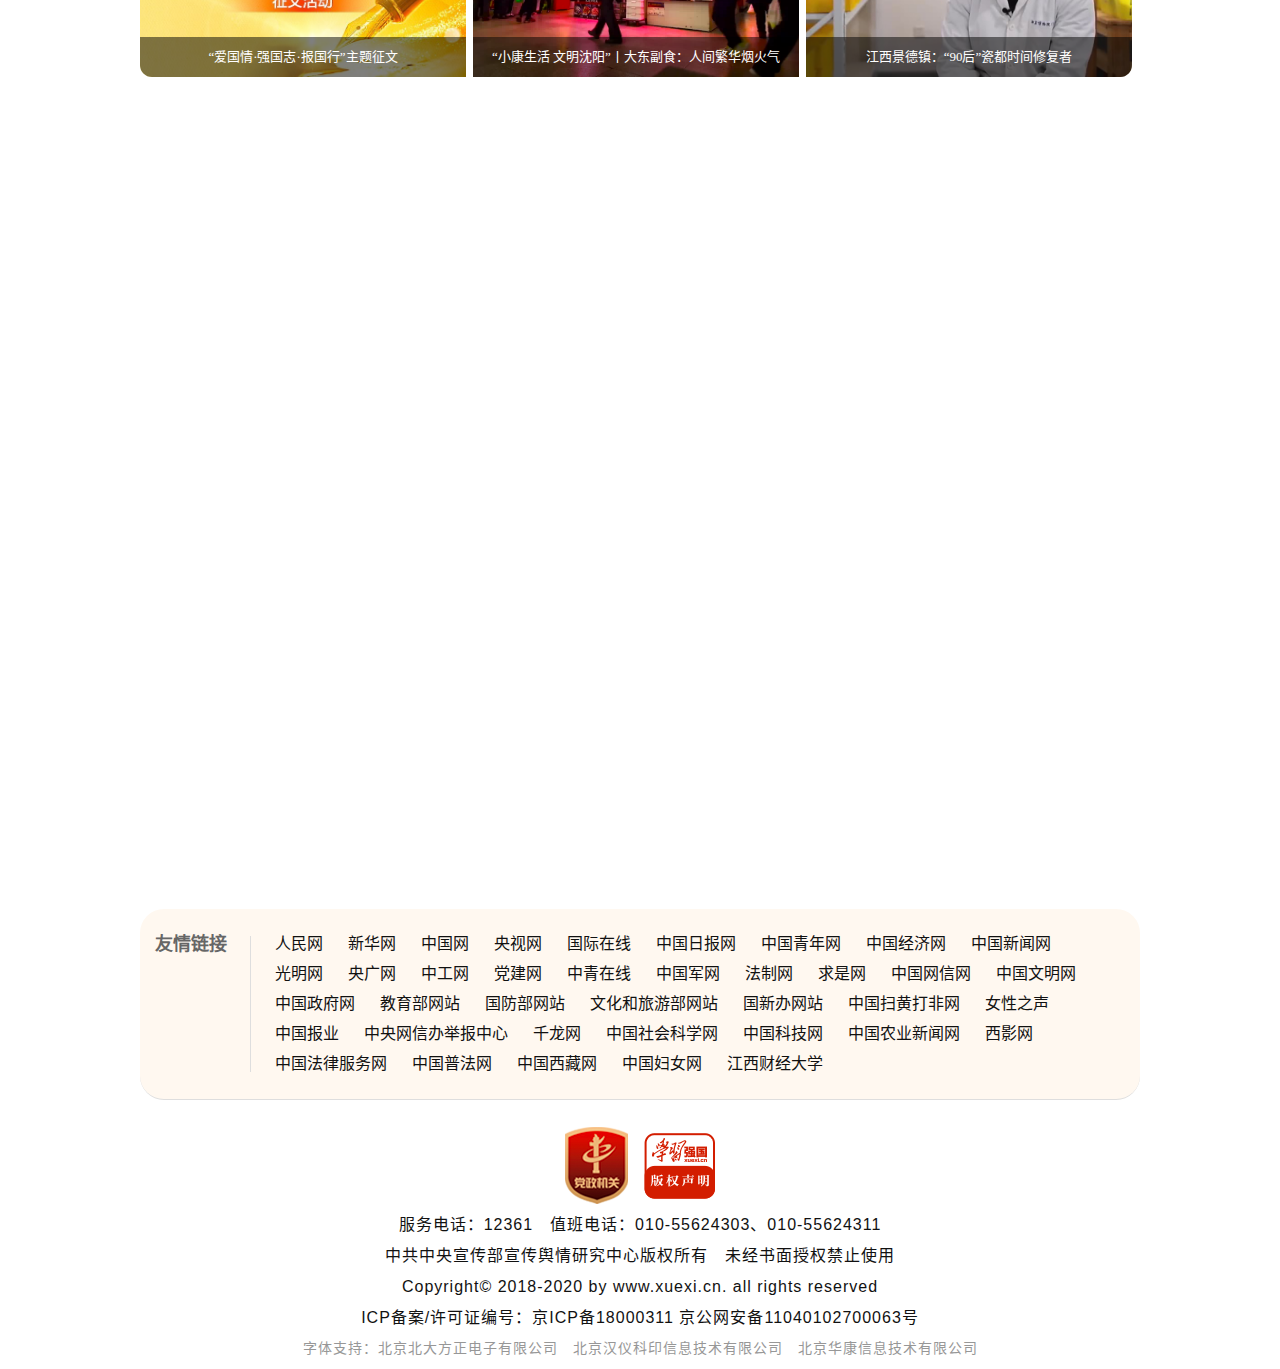
<file: OtherWork/xxqg/index.html>
<!DOCTYPE html>
<html lang="zh-CN">

<head>
    <meta charset="UTF-8">
    <meta name="viewport" content="width=device-width, initial-scale=1.0">
    <title>学习强国</title>
</head>
<style>
    * {
        margin: 0;
        padding: 0;
    }

    html {
        line-height: 1.15;
        scroll-behavior: smooth;
    }

    body {
        min-width: 1024px;
    }

    li {
        list-style: none;
    }

    a {
        text-decoration: none;
    }

    p {
        display: block;
        margin-block-start: 1em;
        margin-block-end: 1em;
        margin-inline-start: 0px;
        margin-inline-end: 0px;
    }

    hr {
        background-color: rgb(208, 2, 27);
        border: none;
    }

    .mm {
        position: fixed;
        top: 70px;
        right: 0;
        height: 15px;
        padding: 7px 0;
        border-radius: 12px 0 0 12px;
        width: 45px;
        font-size: 15px;
        line-height: 1;
        text-align: center;
        font-family: '华文中宋';
        color: white;
        cursor: pointer;
        background-color: rgba(255, 32, 32, 0.5);
        z-index: 999;
    }

    .aa {
        display: none;
        position: fixed;
        top: 100px;
        right: 0;
        border-radius: 12px 0 0 12px;
        width: 100px;
        height: 500px;
        background-color: rgba(255, 40, 40, 0.7);
        z-index: 999;
    }

    .aa ul {
        width: 100px;
        height: 240px;
    }

    .aa li {
        width: 100px;
        height: 30px;
        margin-top: 10px;
        font-family: '华文中宋';
        font-weight: 700;
        text-align: center;
        line-height: 30px;
    }

    .aa a {
        font-size: 18px;
        color: white;
    }

    .aa a:hover {
        font-size: 20px;
    }

    .aa .back {
        text-align: center;
        line-height: 40px;
        font-size: 17px;
        display: block;
        width: 100px;
        height: 40px;
        background-color: rgba(255, 20, 20, 0.5);
    }

    .aa .qr {
        width: 84px;
        height: 86px;
        margin: 8px 8px 0 8px;
        background-image: url(imgs/b9cb90bac825074ef044d479f74095b7.png);
        background-repeat: no-repeat;
        background-size: contain;
    }

    .aa .b {
        height: 20px;
        text-align: center;
        font-size: 10px;
        color: white;
    }

    .aa .c {
        height: 60px;
        text-align: center;
        font-size: 18px;
        font-weight: 700;
        line-height: 19px;
        color: white;
    }

    .aa .d {
        height: 32px;
        text-align: center;
        font-size: 13px;
        font-weight: 700;
        line-height: 16px;
        color: white;
    }

    .banner {
        width: 100%;
        height: 177px;
    }

    .top {
        width: 100%;
        height: 100px;
        background: #ce0000 url(imgs/c1ebf079ca4a317d80c059903d7cbb4f.jpg) no-repeat center;
    }

    .xuexi {
        position: relative;
        width: 1000px;
        height: 100%;
        margin: auto;
    }

    .xuexi .logo {
        display: block;
        position: absolute;
        top: 10px;
        left: 50px;
        width: 150px;
        height: 80px;
        background-image: url(imgs/5c0cbdcb8a12e151903b3f14e3babc6f.png);
        background-repeat: no-repeat;
        background-size: contain;
    }

    .xuexi .right {
        position: absolute;
        width: 227px;
        height: 82px;
        top: 15px;
        right: 35px;
        background-image: url(imgs/05b44bad063c5735d66906e3975ea644.png);
        background-size: contain;
        background-repeat: no-repeat;
    }

    .nav {
        width: 100%;
        height: 77px;
        background-color: #cc0000;
    }

    .menu {
        width: 875px;
        height: 100%;
        margin: auto;
        border-radius: 24px;
        background-color: #ce3333;
    }

    .menu .menu-list {
        float: left;
        width: 720px;
        height: 65px;
        padding: 6px 15px;
    }

    .menu .menu-row {
        display: flex;
    }

    .menu .menu-row a {
        flex: 1;
        text-align: center;
        /* color: #0f0e0e; */
        color: white;
        cursor: pointer;
        line-height: 32px;
        font-size: 16px;
        font-weight: 500;
        width: 110px;
        box-sizing: border-box;
    }

    .menu .menu-row a:hover {
        font-size: 18px;
    }

    .menu .menu-row a:active {
        font-size: 18px;
        color: rgb(255, 180, 180);
    }

    .menu .login {
        float: left;
        width: 88px;
        height: 57px;
        padding: 10px;
    }

    .menu .login a.icon {
        display: block;
        width: 88px;
        height: 28px;
        background-repeat: no-repeat;
        background-size: contain;
        cursor: pointer;
    }

    .menu .login a.search-icon {
        background-image: url(imgs/d5f50c2c701b6ad7716ea4f02304fca9.png);
        margin-bottom: 5px;
    }

    .menu .login a.login-icon {
        background-image: url(imgs/4bf8210cc871017678ac449005e5d44e.png);
    }

    .box1 {
        height: 510px;
        /* background-color: lightblue; */
        background: #ce0000 url(imgs/63d6036d8b95a7b7e9275bde4b494afc.jpg) no-repeat center top;
    }

    .box1 .main {
        width: 1000px;
        margin: auto;
    }

    .box1 .title {
        width: 1000px;
        height: 67px;
        margin: auto;
    }

    .box1 .title .h1 {
        display: block;
        padding: 3px 0;
        text-align: center;
        /* color: rgb(208, 2, 27); */
        color: white;
        /* font-family: '华文中宋'; */
        font-size: 32px;
        letter-spacing: 0px;
        font-weight: 900;
    }

    #f {
        margin-left: 170px;
    }

    .box1 .title .h2 {
        display: flex;
        float: left;
        /* color: rgb(0, 0, 0); */
        padding: 3px 3px;
        color: white;
        font-family: '华文中宋';
        font-size: 15px;
        letter-spacing: 0px;
        font-weight: normal;
    }

    .box1 .title .h2:hover {
        color: rgb(255, 208, 199);
    }

    .box1 .title .moreurl {
        display: block;
        float: left;
        width: 100px;
        padding: 3px 8px;
        /* color: rgb(208, 2, 27); */
        color: rgb(255, 180, 180);
        font-size: 15px;
        font-weight: 700;
        font-family: '宋体';
    }

    .main {
        width: 1000px;
        margin: auto;
        position: relative;
    }

    .main .img {
        width: 740px;
        height: 411px;
        border-radius: 24px;
        overflow: hidden;
        position: relative;
        margin: 0 auto;
    }

    .main .list {
        width: 4440px;
        height: 411px;
        position: absolute;

    }

    .main .list>img {
        float: left;
        width: 740px;
        height: 411px;
    }

    .main .list a {
        display: block;
        position: absolute;
        width: 740px;
        height: 371px;
    }

    .main .list .ii {
        width: 740px;
        height: 40px;
        background-color: rgba(0, 0, 0, 0.5);
        position: absolute;
        top: 371px;
        color: white;
        font-size: 16px;
        text-indent: 2em;
        line-height: 40px;
    }

    .main .pointer {
        position: absolute;
        width: 100px;
        bottom: 10px;
        right: 10px;
    }

    .main .pointer>span {
        cursor: pointer;
        display: inline-block;
        width: 10px;
        height: 10px;
        background: rgba(0, 0, 0, 0.3);
        border-radius: 50%;
        border: 1px solid rgba(255, 255, 255, 0.5);
    }

    .main .pointer .on {
        background: #ce0000;
    }

    .main .arrow {
        position: absolute;
        text-decoration: none;
        width: 85px;
        height: 92px;
        padding-top: 8px;
        border-radius: 50%;
        top: 200px;
    }

    .main .arrow>img {
        width: 85px;
        height: 85px;
        opacity: 0.5;
    }

    .main .arrow:hover {
        background: rgba(0, 0, 0, 0.1)
    }

    .main .left {
        padding-left: 15px;
        right: 20px;
    }

    .main .right {
        padding-right: 15px;
        left: 20px;
    }

    .box1 .url {
        display: block;
        width: 750px;
        height: 351px;
    }

    .box1 .img .h {
        height: 60px;
        border-radius: 0 0 24px 24px;
        text-align: center;
        font-size: 18px;
        line-height: 60px;
        color: white;
        background-color: rgba(0, 0, 0, 0.5);
    }

    .box2 {
        height: 382px;
        background-color: #f3e7d8;
    }

    .box2 .p {
        width: 1000px;
        height: 100%;
        margin: auto;
    }

    .box2 .p1,
    .box2 .p2 {
        float: left;
        width: 350px;
        height: 100%;
    }

    .box2 ul {
        margin: 30px 8px 0 0;
    }

    .box2 li {
        display: block;
        height: 40px;
    }

    .box2 .text {
        display: block;
        color: black;
        white-space: nowrap;
        text-overflow: ellipsis;
        overflow: hidden;
    }

    .box2 .text:hover {
        font-weight: 700;
        color: rgb(208, 2, 27);
    }

    .box2 .img {
        width: 100%;
        height: 85px;
        float: left;
        margin-bottom: 8px;
    }

    .box2 .p3 {
        float: left;
        width: 300px;
        height: 365px;
        margin-top: 10px;
        /* background-color: greenyellow; */
    }

    .box2 .p3 img {
        float: left;
    }

    .box2 .p3 .i1 {
        width: 300px;
    }

    .box2 .p3 .i2 {
        width: 140px;
        height: 160px;
    }

    .box2 .p3 #p1,
    .box2 .p3 #p2 {
        margin-top: 3px;
    }

    .box2 .p3 #p1 {
        border-radius: 12px 12px 0 0;
    }

    .box2 .p3 #p2 {
        border-radius: 0 0 12px 12px;
    }

    .box2 .p3 #p3 {
        margin-left: 8px;
        border-right: #ce0000 solid 1px;
    }

    .box2 .p3 #p5 {
        border-radius: 12px;
    }

    .box3 {
        width: 1000px;
        height: 3000px;
        margin: auto;
    }

    .box3 .pic {
        display: block;
        width: 1000px;
        height: 165px;
        margin: 20px auto;
        border-radius: 24px;
        background-repeat: no-repeat;
    }

    .box3 .pic1 {
        background-image: url(imgs/6f4dcd7982c24c3a8c5613a9656b9ca6.jpg);
    }

    .box3 .pic2 {
        background-image: url(imgs/b8bef2d90f61464fb5a4cc1ced8567ab.jpg);
    }

    .box3 .p {
        float: left;
        width: 650px;
        height: 100%;
    }

    .box3 .news {
        width: 1000px;
        height: 350px;
        margin: 10px 8px;
    }

    .box3 .news .p .title {
        height: 49px;
    }

    .box3 .news .p .title a {
        font-size: 28px;
        font-family: '华文中宋';
        font-weight: 900;
        color: rgb(208, 2, 27);
    }

    .box3 .news .p .text {
        height: 250px;
        padding: 25px 0;
    }

    .box3 .news .p .text ul li {
        display: block;
        float: left;
        width: 325px;
        height: 35px;
    }

    .box3 .news .p .text ul li a {
        color: black;
    }

    .box3 .news .p .text ul li a:hover {
        font-weight: 700;
        color: rgb(208, 2, 27);
    }

    .box3 .news .p hr {
        margin: auto;
        height: 1px;
    }

    .box3 .img {
        float: left;
        width: 350px;
        height: 100%;
    }

    .box3 .img1 {
        margin-left: 10px;
        width: 150px;
    }

    .box3 .img2 {
        width: 340px;
    }

    .box3 .pic3 {
        background-image: url(imgs/40f4b583-b72d-44fc-81c2-ce12a5949e70.png);
    }

    .box3 .study .block {
        float: left;
        width: 326px;
        margin: 5px 7px 0 0;
        height: 440px;
    }

    .box3 .study .block .title {
        display: block;
        width: 100%;
        height: 59px;
    }

    .box3 .study .block .content {
        width: 90%;
    }

    .box3 .study .block .img3 {
        width: 326px;
    }

    .box3 .study .block a {
        display: block;
        font-size: 16px;
        color: black;
        width: 100%;
        height: 35px;
        line-height: 35px;
        white-space: nowrap;
        text-overflow: ellipsis;
        overflow: hidden;
    }

    .box3 .study .block a:hover {
        font-weight: 700;
        color: rgb(208, 2, 27);
    }

    .box3 .study .block .title {
        line-height: 59px;
        color: rgb(208, 2, 27);
        font-family: '华文中宋';
        font-weight: 900;
        font-size: 28px;
    }

    .box3 .study .block hr {
        height: 1px;
    }

    .box3 .study>a {
        display: block;
        float: left;
        width: 490px;
        margin: 30px 5px 0 0;
    }

    .box3 .study>a img {
        width: 100%;
    }

    .box3 .content2 {
        float: left;
        width: 326px;
        margin: 0 7px 0 0;
        height: 260px;
    }

    .box3 .study .content2 .title {
        height: 60px;
        text-align: center;
        line-height: 59px;
        font-weight: 900;
        font-size: 28px;
    }

    .box3 .study .content2 .title a {
        color: #ce0000;
    }

    .box3 .study .content2 .img {
        width: 326px;
        height: 200px;
        margin: auto;
        background-size: cover;
        background-position: center bottom;
        background-repeat: no-repeat;
    }

    .box3 .study .content2 .i1 {
        background-image: url(imgs/7336e18ee4ba4488bc314671aacde885.jpg);
    }

    .box3 .study .content2 .i2 {
        background-image: url(imgs/fecf3c7b9fea4dad9a4de2e74b98f4d8.jpg);
    }

    .box3 .study .content2 .i3 {
        background-image: url(imgs/001d38ea34644c068ccf56d5306e2505.jpg);
    }

    .box3 .study .content2 .url {
        display: block;
        width: 326px;
        height: 160px;
    }

    .box3 .study .content2 .h {
        height: 40px;
        text-align: center;
        font-size: 13px;
        line-height: 40px;
        color: white;
        background-color: rgba(0, 0, 0, 0.5);
    }

    .footer {
        width: 1000px;
        height: 440px;
        padding: 20px 0 0;
        margin: auto;
    }

    .footer .links {
        width: 1000px;
        display: -ms-flexbox;
        display: flex;
        -ms-flex-direction: row;
        flex-direction: row;
        padding: 20px 0;
        border-radius: 24px;
        border-bottom: solid 1px #DEDEDE;
        padding-bottom: 20px;
        background-color: #fff8f0;
    }

    .footer .links .links-left {
        width: 95px;
        font-size: 18px;
        font-weight: 600;
        color: #666;
        margin-top: 5px;
        padding-left: 15px;
    }

    .footer .links .links-right::before {
        content: '\200B';
        position: absolute;
        left: 0;
        top: 7px;
        bottom: 7px;
        width: 1px;
        background-color: #DEDEDE;
    }

    .footer .links .links-right {
        width: 850px;
        box-sizing: border-box;
        position: relative;
        font-size: 0;
    }

    .footer .links .links-right a {
        display: inline-block;
        color: #111;
        overflow: hidden;
        margin-top: 5px;
        margin-bottom: 5px;
        margin-left: 25px;
        line-height: 20px;
        font-size: 16px;
        box-sizing: border-box;
    }

    .footer .links .links-right a:hover {
        color: rgb(208, 2, 27);
    }

    .footer .copyright {
        margin-top: 27px;
        text-align: center;
        color: #111;
        font-size: 16px;
        padding-bottom: 10px;
    }

    .footer .copyright .icon-wrap {
        display: -ms-flexbox;
        display: flex;
        -ms-flex-pack: center;
        justify-content: center;
        -ms-flex-align: center;
        align-items: center;
    }

    .footer .copyright .icon01 {
        background-image: url(imgs/5d27b770015be191ed14e8146fcc907e.png);
        width: 63px;
        height: 77px;
    }

    .footer .copyright .icon02 {
        width: 71px;
        height: 66px;
        background-image: url(imgs/f6b99ba9b8314955d8dcf08b3ac85353.png);
        margin-left: 16px;
    }

    .footer .copyright .icon01,
    .footer .copyright .icon02 {
        display: block;
    }

    .footer .copyright p.tips {
        font-size: 14px;
        color: #979797;
    }

    .footer .copyright p {
        margin-top: 10px;
        margin-bottom: 0;
        line-height: 21px;
        font-family: "Microsoft Yahei", "\5FAE\8F6F\96C5\9ED1", sans-serif;
        letter-spacing: 1px;
    }

    .footer .copyright .text-link {
        color: #111;
        text-decoration: none;
    }
</style>
<link rel="shortcut icon" href="imgs/favicon.ico " />

<body>
    <div class="mm">菜单</div>
    <div class="aa">
        <ul>
            <li><a href="https://www.xuexi.cn/dc12897105c8c496d783c5e4d3b680a2/9a75e290b9cf8cb8fb529a6e503db78d.html"
                    target="_blank">站内搜索</a></li>
            <li><a href="https://pc.xuexi.cn/points/login.html?ref=https://pc.xuexi.cn/points/my-study.html"
                    target="_blank">我的学习</a>
            </li>
            <li><a href="https://pc.xuexi.cn/points/login.html?ref=https://www.xuexi.cn/9c07fc4cfb37478cb90ba006c911240b/2c4b5bffe40a6b77f03bf5adcd088e38.html"
                    target="_blank">我的书房</a>
            </li>
            <li><a href="https://pc.xuexi.cn/points/login.html?ref=https://pc.xuexi.cn/points/my-points.html"
                    target="_blank">我的积分</a>
            </li>
            <li><a href="https://article.xuexi.cn/haitou/ugc-guide.html" target="_blank">我要投稿</a></li>
            <li><a href="https://cschat.antcloud.com.cn/index.htm?tntInstId=OFVWPOCN&scene=SCE00004354#/"
                    target="_blank">建议反馈</a></li>
        </ul><a href="#top" class="back">回到顶部</a>
        <div class="qr"></div>
        <div class="b">下载学习强国app</div>
        <div class="c">服务电话<br>12361<br>值班电话</div>
        <div class="d">010-55624303<br>010-55624311</div>
    </div>
    <div class="banner" id="top">
        <div class="top">
            <div class="xuexi"><a href="https://xuexi.cn" class="logo"></a>
                <div class="right"></div>
            </div>
        </div>
        <div class="nav">
            <div class="menu">
                <div class="menu-list">
                    <div class="menu-row"><a
                            href="https://www.xuexi.cn/cc72a0454287bdedb7e2c156db55e818/71eb7214c6c0c1f5e6ec6e29564decb4.html"
                            data-locations="0">学习新思想</a><a
                            href="https://www.xuexi.cn/f997e76a890b0e5a053c57b19f468436/018d244441062d8916dd472a4c6a0a0b.html"
                            data-locations="1">十九大时间</a><a
                            href="https://www.xuexi.cn/d184e7597cc0da16f5d9f182907f1200/9a3668c13f6e303932b5e0e100fc248b.html"
                            data-locations="2">学习理论</a><a
                            href="https://www.xuexi.cn/482f31e90c481f2161a19ecfcbb91f8b/e6109f421e472b4399b006ba21bc2ecd.html"
                            data-locations="3">红色中国</a><a
                            href="https://www.xuexi.cn/896bddc5f57a423b857a85eb40f98945/72742e3e40c96ade71e42b6e7ed42419.html"
                            data-locations="4">学习科学</a><a
                            href="https://www.xuexi.cn/261c9a142ef8e6375ed554815a26d585/f2d8ff735982530b7a8c9bb90fa99f68.html"
                            data-locations="5">环球视野</a></div>
                    <div class="menu-row"><a
                            href="https://www.xuexi.cn/5c90534c80d14c060d6683fa960e3676/82573c005c024095037d2186a02244cb.html"
                            data-locations="6">习近平文汇</a><a
                            href="https://www.xuexi.cn/0809b8b6ab8a81a4f55ce9cbefa16eff/ae60b027cb83715fd0eeb7bb2527e88b.html"
                            data-locations="7">学习电视台</a><a
                            href="https://www.xuexi.cn/f547c0f321ac9a0a95154a21485a29d6/1cdd8ef7bfc3919650206590533c3d2a.html"
                            data-locations="8">学习慕课</a><a
                            href="https://www.xuexi.cn/b069a45c80585e78b558c64306bfdf92/53194398355c363c5c635c74a70c7b45.html"
                            data-locations="9">学习文化</a><a
                            href="https://www.xuexi.cn/a9d25ec4ca996c6100d2982d33a1d8b2/4f02a12dd5663651422f5c55e10ef19e.html"
                            data-locations="10">强军兴军</a><a
                            href="https://www.xuexi.cn/b51582609167f915bcd0f5532daee48d/778eae63fed91ff4c54dc15f22c7fc31.html"
                            data-locations="11">美丽中国</a></div>
                </div>
                <div class="login"><a class="icon search-icon"
                        href="https://www.xuexi.cn/dc12897105c8c496d783c5e4d3b680a2/9a75e290b9cf8cb8fb529a6e503db78d.html"
                        data-target="搜索"></a><a class="icon login-icon"></a></div>
            </div>
        </div>
    </div>
    <div class="container">
        <section class="box1">
            <div class="main">
                <div class="title"><a
                        href="https://www.xuexi.cn/lgpage/detail/index.html?id=6456253578055981474&item_id=6456253578055981474"
                        target="_blank" class="h1">中央经济工作会议在北京举行 习近平作重要讲话</a><a href="#" class="h2"
                        id="f">习近平发表重要讲话</a><a
                        href="https://www.xuexi.cn/lgpage/detail/index.html?id=6456253578055981474&item_id=6456253578055981474"
                        target="_blank" class="h2">总结2020年经济工作</a><a href="#" class="h2">分析当前经济形势</a><a
                        href="https://www.xuexi.cn/lgpage/detail/index.html?id=6456253578055981474&item_id=6456253578055981474"
                        target="_blank" class="h2">部署2021年经济工作</a><a
                        href="https://www.xuexi.cn/72ac54163d26d6677a80b8e21a776cfa/9a3668c13f6e303932b5e0e100fc248b.html"
                        target="_blank" class="moreurl">更多头条</a>
                </div>
                <div class="img">
                    <div class="list" style="left:0px;">
                        <a
                            href="https://www.xuexi.cn/lgpage/detail/index.html?id=6456253578055981474&item_id=6456253578055981474"></a>
                        <div class="ii">中央经济工作会议在北京举行 习近平作重要讲话</div>
                        <img src="imgs/d24c786c7ee146279341397b2e558d99.jpg" alt="1" />
                        <a href="https://www.xuexi.cn/lgpage/detail/index.html?id=566864851436561744&item_id=566864851436561744"
                            target="_blank" style="left: 740px;"></a>
                        <div class="ii" style="left: 740px;">中央军委举行晋升上将军衔警衔仪式 习近平颁发命令状并向晋衔的军官警官表示祝贺</div>
                        <img src="imgs/704cf80c8f7c493c8d03c5d6e60dbe5c.jpg" alt="2" />
                        <a href="https://www.xuexi.cn/lgpage/detail/index.html?id=1196140911230181953&item_id=1196140911230181953"
                            target="_blank" style="left: 1480px;"></a>
                        <div class="ii" style="left: 1480px;">习近平在气候雄心峰会上发表重要讲话</div>
                        <img src="imgs/056d4a9afccb40a8bb06597a458fbcf7.jpg" alt="3" />
                        <a href="https://www.xuexi.cn/lgpage/detail/index.html?id=18027975966631644205&item_id=18027975966631644205"
                            target="_blank" style="left: 2220px;"></a>
                        <div class="ii" style="left: 2220px;">习近平接见全军思想政治教育工作会议代表</div>
                        <img src="imgs/704cf80c8f7c493c8d03c5d6e60dbe5c.jpg" alt="4" />
                        <a href="https://www.xuexi.cn/lgpage/detail/index.html?id=11399378258184994110&item_id=11399378258184994110"
                            target="_blank" style="left: 2960px;"></a>
                        <div class="ii" style="left: 2960px;">习近平向清华大学经济管理学院顾问委员会2020年会议致辞 祝贺委员会成立20周年</div>
                        <img src="imgs/61b0bf9b3b494061b7c2f87957a54b69.jpg" alt="5" />
                        <a href="https://www.xuexi.cn/lgpage/detail/index.html?id=1357852568591275610&item_id=1357852568591275610"
                            target="_blank" style="left: 3700px;"></a>
                        <div class="ii" style="left: 3700px;">习近平出席二十国集团领导人第十五次峰会第一阶段会议并发表重要讲话</div>
                        <img src="imgs/ccc6176fa9a94ce6b950c992e537c96e.jpg" alt="6" />
                    </div>
                    <div class="pointer">
                        <span index="1" class="on"></span>
                        <span index="2"></span>
                        <span index="3"></span>
                        <span index="4"></span>
                        <span index="5"></span>
                        <span index="6"></span>
                    </div>
                </div><a href="#" rel="external nofollow" rel="external nofollow" class="arrow left"><img
                        src="imgs/r.svg" alt=""></a>
                <a href="#" rel="external nofollow" rel="external nofollow" class="arrow right"><img src="imgs/l.svg"
                        alt=""></a>
            </div>
        </section>
        <section class="box2">
            <div class="p">
                <div class="p1">
                    <ul>
                        <li><a href="#" class="text">习近平向晋升上将军衔警衔的军官警官颁发命令状并表示祝贺</a></li>
                        <li><a href="#" class="text">习近平签署命令 发布新修订《军队计量条例》</a></li>
                        <li><a href="#" class="text">习近平同志《论坚持全面依法治国》主要篇目介绍</a></li>
                        <li><a href="#" class="text">习近平同坦桑尼亚总统马古富力通电话</a></li>
                        <li><a href="#"><img src="imgs/743c667f8b3c859de8e7c03d9a549763.jpg" alt="" class="img"
                                    style="border-radius: 12px 0 0 0;"></a>
                        </li>
                        <li><a href="#"><img src="imgs/bc3eb58f9640182ded4d3f03f24f1d7c.jpg" alt="" class="img"
                                    style="border-radius: 0 0 0 12px;"></a>
                        </li>
                    </ul>
                </div>
                <div class="p2">
                    <ul>
                        <li><a href="#" class="text">习近平向法国总统马克龙致慰问电</a></li>
                        <li><a href="#" class="text">习近平同志《论坚持全面依法治国》出版发行</a></li>
                        <li><a href="#" class="text">习近平同智利总统皮涅拉通电话</a></li>
                        <li><a href="#" class="text">习近平向人类减贫经验国际论坛致贺信</a></li>
                        <li><a href="#"><img src="imgs/2bddfe46b9efc18852ccd2d547ab917a.jpg" alt="" class="img"
                                    style="border-radius: 0 12px 0 0;"></a>
                        </li>
                        <li><a href="#"><img src="imgs/ac06635f85e3f45603633d68e8edc844.jpg" alt="" class="img"
                                    style="border-radius: 0 0 12px 0;"></a>
                        </li>
                    </ul>
                </div>
                <div class="p3">
                    <a href="#"><img src="imgs/1.png" alt="" id="p1" class="i1"></a>
                    <a href="#"><img src="imgs/2.png" alt="" id="p2" class="i1"></a>
                    <a href="#"><img src="imgs/3.png" alt="" id="p3" class="i2"></a>
                    <a href="#"><img src="imgs/4.png" alt="" id="p4" class="i2"></a>
                    <a href="#"><img src="imgs/5.png" alt="" id="p5" class="i1"></a>
                </div>
            </div>
        </section>
        <section class="box3"><a href="#" class="pic pic1"></a><a href="#" class="pic pic2"></a>
            <div class="news">
                <div class="p">
                    <div class="title"><a href="#">重要新闻</a></div>
                    <hr>
                    <div class="text">
                        <ul>
                            <li><a href="#">王晨会见安哥拉国民议会第一副议长迪亚斯</a></li>
                            <li><a href="#">刘鹤出席嫦娥五号任务月球样品交接仪式</a></li>
                            <li><a href="#">郭声琨：积极贡献法治智慧法治力量</a></li>
                            <li><a href="#">黄坤明出席《辞海》（第七版）出版座谈会</a></li>
                            <li><a href="#">外交部驳斥中国影响美大选说法：无中生有</a></li>
                            <li><a href="#">国家发改委:电力需求增长 全力保障电力供应</a></li>
                            <li><a href="#">国家能源局：多措并举保障电力供应</a></li>
                            <li><a href="#">工信部：三季度电信服务质量持续改善</a></li>
                            <li><a href="#">截至12月17日24时新冠肺炎疫情最新情况</a></li>
                            <li><a href="#">财政部:电子票据与纸质票据有同等法律效力</a></li>
                            <li><a href="#">自然资源部:生态保护修复工作取得显著成效</a></li>
                            <li><a href="#">多部门联合发布长江流域生物资源状况公报</a></li>
                            <li><a href="#">农业农村部：明年将新建高标准农田1亿亩</a></li>
                            <li><a href="#">商务部：国内汽车市场加快复苏</a></li>
                            <li><a href="#">文化和旅游部：太极拳、送王船申遗成功</a></li>
                            <li><a href="#">央行：11月我国债券市场发债4.7万亿元</a></li>
                        </ul>
                    </div>
                </div>
                <div class="img"><a href="#"><img src="imgs/screenshot-www.xuexi.cn-2020.12.21-10_19_38.png" alt=""
                            class="img1"></a>
                    <a href="#"><img src="imgs/screenshot-www.xuexi.cn-2020.12.21-10_20_04.png" alt="" class="img1"></a>
                    <a href="#"><img src="imgs/screenshot-www.xuexi.cn-2020.12.21-10_23_23.png" alt="" class="img2"
                            style="border-radius: 12px 12px 0 0;"></a>
                    <a href="#"><img src="imgs/screenshot-www.xuexi.cn-2020.12.21-10_20_54.png" alt="" class="img2"
                            style="border-radius: 0 0 12px 12px;"></a>
                </div>
            </div><a href="#" class="pic pic3"></a>
            <div class="study">
                <div class="block"><a href="#" class="title">学习时评</a>
                    <hr>
                    <div class="content">
                        <ul>
                            <li><a href="#">大力弘扬探月精神 开启星际探测新征程</a></li>
                            <li><a href="#">接力人类梦想 开启新的征程</a></li>
                            <li><a href="#">探月精神将激励中国为人类福祉作出更多贡献</a></li>
                            <li><a href="#">嫦娥五号映照自立自强创新路</a></li>
                            <li><a href="#">改革就是要盯住“堵点”“痛点”发力</a></li>
                            <li><a href="#">对中国投下信任票</a></li>
                            <li><a href="#">历史是勇敢者创造的</a></li>
                            <li><a href="#">保护知识产权就是保护创新</a></li>
                        </ul>
                    </div><a href="#" style="margin-top: 20px;height: 80px;"><img
                            src="imgs/f8e0e1bceff31015d963652c430bbe29.jpg" alt="" class="img3"
                            style="border-radius: 12px 0 0 12px;"></a>
                </div>
                <div class="block"><a href="#" class="title">综合新闻</a>
                    <hr>
                    <div class="content">
                        <ul>
                            <li><a href="#">善用改革开新局——全面贯彻新发展理念的三明探索与实践</a></li>
                            <li><a href="#">三明市将乐县常口村：“青山绿水是无价之宝”</a></li>
                            <li><a href="#">嫦娥五号：创造五项“中国首次”44年来再获月球样品</a></li>
                            <li><a href="#">我国开展第七次全国人口普查事后质量抽查</a></li>
                            <li><a href="#">前11月查处涉黑涉恶保护伞问题2.96万起</a></li>
                            <li><a href="#">2020年游戏产业年收入增幅预计超20%</a></li>
                            <li><a href="#">辽宁大连新增2例新冠肺炎无症状感染者</a></li>
                            <li><a href="#">全球累计新冠肺炎确诊病例达72851747例</a></li>
                        </ul>
                    </div><a href="#" style="margin-top: 20px;height: 80px;"><img
                            src="imgs/66ce5e0147d5e26c05612a3bec94bfa2.jpg" alt="" class="img3"></a>
                </div>
                <div class="block"><a href="#" class="title">中宣部发布</a>
                    <hr>
                    <div class="content">
                        <ul>
                            <li><a href="#">黄坤明出席《辞海》（第七版）出版座谈会</a></li>
                            <li><a href="#">2020年"好记者讲好故事"首场巡讲活动启动</a></li>
                            <li><a href="#">2020"优秀现实题材文学出版工程"入选作品揭晓</a></li>
                            <li><a href="#">“核心价值观百场讲坛”第105场走进滦平</a></li>
                            <li><a href="#">中宣部授予张桂梅“时代楷模”称号</a></li>
                            <li><a href="#">未来城市生活垃圾回收利用率将达到35%以上</a></li>
                            <li><a href="#">电视剧高质量发展座谈会举办</a></li>
                            <li><a href="#">中组部中宣部评选公布32名“最美公务员”</a></li>
                        </ul>
                    </div><a href="#" style="margin-top: 20px;height: 80px;"><img
                            src="imgs/fb3eb6bfbca517b9909a2eab716c5caf.jpg" alt="" class="img3"
                            style="border-radius: 0 12px 12px 0;"></a>
                </div>
                <div class="block"><a href="#" class="title">学习实践</a>
                    <hr>
                    <div class="content">
                        <ul>
                            <li><a href="#">【决战决胜脱贫攻坚】湖北随州邱畈村：香菇扶贫合作社助圆致富梦</a></li>
                            <li><a href="#">【决战决胜脱贫攻坚】山东东阿：用好“九字诀”抓好产业扶贫项目运营管理</a></li>
                            <li><a href="#">【决战决胜脱贫攻坚】江苏亭湖：扶贫协作，千里结“亲戚”共奔小康路</a></li>
                            <li><a href="#">“十三五”期间 云南预计公路总里程超过26.5万公里</a></li>
                            <li><a href="#">西藏日喀则市桑珠孜区向群众发放无线数字化覆盖接收设备</a></li>
                            <li><a href="#">江西确定国企改革创新三年行动“路线图”</a></li>
                            <li><a href="#">天津：住房租赁监管服务平台将上线</a></li>
                            <li><a href="#">北京通州老槐庄建公园 村民用金点子“随份子”</a></li>
                            <li><a href="#">山东已建成绿色节能建筑近10亿平方米 多项指标位居全国前列</a></li>
                            <li><a href="#">新疆兵团十三师：“政策找人”让失业待遇申领服务有温度</a></li>
                            <li><a href="#">甘肃：“双轮驱动”助力退役军人就业创业</a></li>
                        </ul>
                    </div>
                </div>
                <div class="block"><a href="#" class="title">县级融媒</a>
                    <hr>
                    <div class="content">
                        <ul>
                            <li><a href="#">云南昭通市迤那村：文明“星火”点亮乡村“美丽之光”</a></li>
                            <li><a href="#">河北衡水冀州区：生态红利提升百姓幸福感</a></li>
                            <li><a href="#">浙江安吉唐舍村：漫山遍野掘“金银” 集体经济发“新枝”</a></li>
                            <li><a href="#">辽宁营口市站前区：党建领航 打好提升城市基层服务水平“三张牌”</a></li>
                            <li><a href="#">江苏江阴徐霞客镇：小小党员中心户 撬动基层治理大基石</a></li>
                            <li><a href="#">河南安阳：建立在留置一线的临时党支部</a></li>
                            <li><a href="#">江西吉安市吉州区：建设美丽乡村 “颜值”“内涵”双提升</a></li>
                            <li><a href="#">山东济宁任城区：非遗传承融入新时代文明实践</a></li>
                            <li><a href="#">内蒙古科左后旗：“乌兰牧骑+”系列志愿服务活动聚民心</a></li>
                            <li><a href="#">天津北辰区韩家墅村有本文明“三字经”</a></li>
                            <li><a href="#">安徽肥西：2020年完成“送戏进万村”演出</a></li>
                        </ul>
                    </div>
                </div>
                <div class="block"><a href="#" class="title">新闻发布厅</a>
                    <hr>
                    <div class="content">
                        <ul>
                            <li><a href="#">国家卫生健康委员会就健康促进召开“巡礼十三五·迈向全民健康这五年”举行发布会（重庆）</a></li>
                            <li><a href="#">国新办举行落实五中全会精神壮大高技能人才队伍发布会</a></li>
                            <li><a href="#">国新办举行探月工程嫦娥五号任务有关情况发布会</a></li>
                            <li><a href="#">湖南省召开新闻发布会通报涉黑涉恶案件办理情况</a></li>
                            <li><a href="#">国新办举行落实五中全会精神做好生态保护修复工作发布会</a></li>
                            <li><a href="#">内蒙古自治区就生态环境保护督察工作开展情况召开新闻发布会</a></li>
                            <li><a href="#">2020年12月17日外交部发言人汪文斌主持例行记者会</a></li>
                            <li><a href="#">商务部12月17日例行新闻发布会</a></li>
                            <li><a href="#">海南省社会保障卡一卡通工作进展情况新闻发布会</a></li>
                            <li><a href="#">国家发展改革委12月份例行新闻发布会</a></li>
                            <li><a href="#">商务部有关负责人谈2020年11月份我国消费市场情况</a></li>
                        </ul>
                    </div>
                </div><a href="#"><img src="imgs/419baa27ffe24bb68240d60f6f34f7a2.jpg" alt="" class="img4"
                        style="border-radius: 12px 0 0 12px;"></a><a href="#"><img
                        src="imgs/d931e155fc194edcbd71fcc279320859.jpg" alt="" class="img4"
                        style="border-radius: 0 12px 12px 0;"></a>
                <div class="content2">
                    <div class="title"><a href="#">强国征文</a>
                    </div>
                    <div class="img i1" style="border-radius: 12px 0 0 12px;">
                        <a href="#" class="url"></a>
                        <div class="h" style="border-radius: 0 0 0 12px;">“爱国情·强国志·报国行”主题征文</div>
                    </div>
                </div>
                <div class="content2">
                    <div class="title"><a href="#">实播平台</a>
                    </div>
                    <div class="img i2">
                        <a href="#" class="url"></a>
                        <div class="h">“小康生活 文明沈阳”丨大东副食：人间繁华烟火气</div>
                    </div>
                </div>
                <div class="content2">
                    <div class="title"><a href="#">身边的感动</a>
                    </div>
                    <div class="img i3" style="border-radius: 0 12px 12px 0;">
                        <a href="#" class="url"></a>
                        <div class="h" style="border-radius: 0 0 12px 0;">江西景德镇：“90后”瓷都时间修复者</div>
                    </div>
                </div>
            </div>
        </section>
        <section class="box4"></section>
        <section class="box5"></section>
        <section class="box6"></section>
    </div>
    <div class="footer">
        <div class="links">
            <div class="links-left">友情链接</div>
            <div class="links-right"><a data-locations="0" href="http://www.people.com.cn/">人民网</a><a data-locations="1"
                    href="http://www.xinhuanet.com/">新华网</a><a data-locations="2"
                    href="http://www.china.com.cn/">中国网</a><a data-locations="3" href="http://www.cctv.com/">央视网</a><a
                    data-locations="4" href="http://www.cri.cn/">国际在线</a><a data-locations="5"
                    href="http://cn.chinadaily.com.cn/">中国日报网</a><a data-locations="6"
                    href="http://www.youth.cn/">中国青年网</a><a data-locations="7" href="http://www.ce.cn/">中国经济网</a><a
                    data-locations="8" href="http://www.chinanews.com/">中国新闻网</a><a data-locations="9"
                    href="http://www.gmw.cn/">光明网</a><a data-locations="10" href="http://www.cnr.cn/">央广网</a><a
                    data-locations="11" href="http://www.workercn.cn/">中工网</a><a data-locations="12"
                    href="http://www.dangjian.cn/">党建网</a><a data-locations="13" href="http://www.cyol.com/">中青在线</a><a
                    data-locations="14" href="http://www.81.cn/">中国军网</a><a data-locations="15"
                    href="http://www.legaldaily.com.cn/">法制网</a><a data-locations="16"
                    href="http://www.qstheory.cn/">求是网</a><a data-locations="17"
                    href="http://www.cac.gov.cn/">中国网信网</a><a data-locations="18"
                    href="http://www.wenming.cn/">中国文明网</a><a data-locations="19" href="http://www.gov.cn/">中国政府网</a><a
                    data-locations="20" href="http://www.moe.gov.cn/">教育部网站</a><a data-locations="21"
                    href="http://www.mod.gov.cn/">国防部网站</a><a data-locations="22"
                    href="http://www.mct.gov.cn/">文化和旅游部网站</a><a data-locations="23"
                    href="http://www.scio.gov.cn/index.htm">国新办网站</a><a data-locations="24"
                    href="http://www.shdf.gov.cn/">中国扫黄打非网</a><a data-locations="25"
                    href="http://www.womenvoice.cn">女性之声</a><a data-locations="26"
                    href="http://www.cnpiw.cn/index.html">中国报业</a><a data-locations="27"
                    href="http://www.12377.cn/">中央网信办举报中心</a><a data-locations="28"
                    href="http://www.qianlong.com/">千龙网</a><a data-locations="29"
                    href="http://www.cssn.cn/">中国社会科学网</a><a data-locations="30"
                    href="http://www.stdaily.com/">中国科技网</a><a data-locations="31"
                    href="http://www.farmer.com.cn/">中国农业新闻网</a><a data-locations="32"
                    href="https://www.1958xy.com/">西影网</a><a data-locations="33"
                    href="http://www.12348.gov.cn/">中国法律服务网</a><a data-locations="34"
                    href="http://www.legalinfo.gov.cn/">中国普法网</a><a data-locations="35"
                    href="http://www.tibet.cn/">中国西藏网</a><a data-locations="36"
                    href="http://www.cnwomen.com.cn/">中国妇女网</a>
                <a data-locations="37" href="http://www.jxufe.cn/">江西财经大学</a>
            </div>
        </div>
        <div class="copyright">
            <div class="icon-wrap"><a class="img icon01"
                    href="http://bszs.conac.cn/sitename?method=show&amp;id=7CA3343B3491BC2DE05310291AAC35E2"
                    rel="noopener noreferrer" data-target="党政机关"></a><a class="img icon02"
                    href="https://www.xuexi.cn/968c301a366c4031ec408a42d7644fa3/e43e220633a65f9b6d8b53712cba9caa.html"
                    rel="noopener noreferrer" data-target="版权申明"></a></div>
            <p>服务电话：12361　值班电话：010-55624303、010-55624311</p>
            <p>中共中央宣传部宣传舆情研究中心版权所有　未经书面授权禁止使用</p>
            <p>Copyright© 2018-2020 by www.xuexi.cn. all rights reserved</p>
            <p>ICP备案/许可证编号：<a class="text-link" href="http://beian.miit.gov.cn/" rel="noopener noreferrer"
                    data-target="备案链接">京ICP备18000311</a> 京公网安备11040102700063号</p>
            <p class="tips">字体支持：北京北大方正电子有限公司　北京汉仪科印信息技术有限公司　北京华康信息技术有限公司</p>
        </div>
    </div>

    <!-- 引用jQuery,以下代码来源于第三方博客 -->
    <script src="js/jquery.min.js">
    </script>
    <script>
        $(document).ready(function () {
            $(".mm").click(function () {
                $(".aa").slideToggle();
            });
        });
    </script>
    <script>
        var imgCount = 6;
        var index = 1;
        var intervalId;
        var buttonSpan = $('.pointer')[0].children;
        autoNextPage();
        function autoNextPage() {
            intervalId = setInterval(function () {
                nextPage(true);
            }, 4440);
        }
        $('.img').mouseover(function () {
            console.log('hah');
            clearInterval(intervalId);
        });
        $('.img').mouseout(function () {
            autoNextPage();
        });
        $('.left').click(function () {
            nextPage(true);
        });
        $('.right').click(function () {
            nextPage(false);
        });
        clickButtons();
        function clickButtons() {
            var length = buttonSpan.length;
            for (var i = 0; i < length; i++) {
                buttonSpan[i].onclick = function () {
                    $(buttonSpan[index - 1]).removeClass('on');
                    if ($(this).attr('index') == 1) {
                        index = 6;
                    } else {
                        index = $(this).attr('index') - 1;
                    }
                    nextPage(true);
                };
            }
        }
        function nextPage(next) {
            var targetLeft = 0;
            $(buttonSpan[index - 1]).removeClass('on');
            if (next) {
                if (index == 6) {
                    targetLeft = 0;
                    index = 1;
                } else {
                    index++;
                    targetLeft = -740 * (index - 1);
                }
            } else {
                if (index == 1) {
                    index = 6;
                    targetLeft = -740 * (imgCount - 1);
                } else {
                    index--;
                    targetLeft = -740 * (index - 1);
                }
            }
            $('.list').animate({ left: targetLeft + 'px' });
            $(buttonSpan[index - 1]).addClass('on');
        }
    </script>
</body>

</html>
</file>
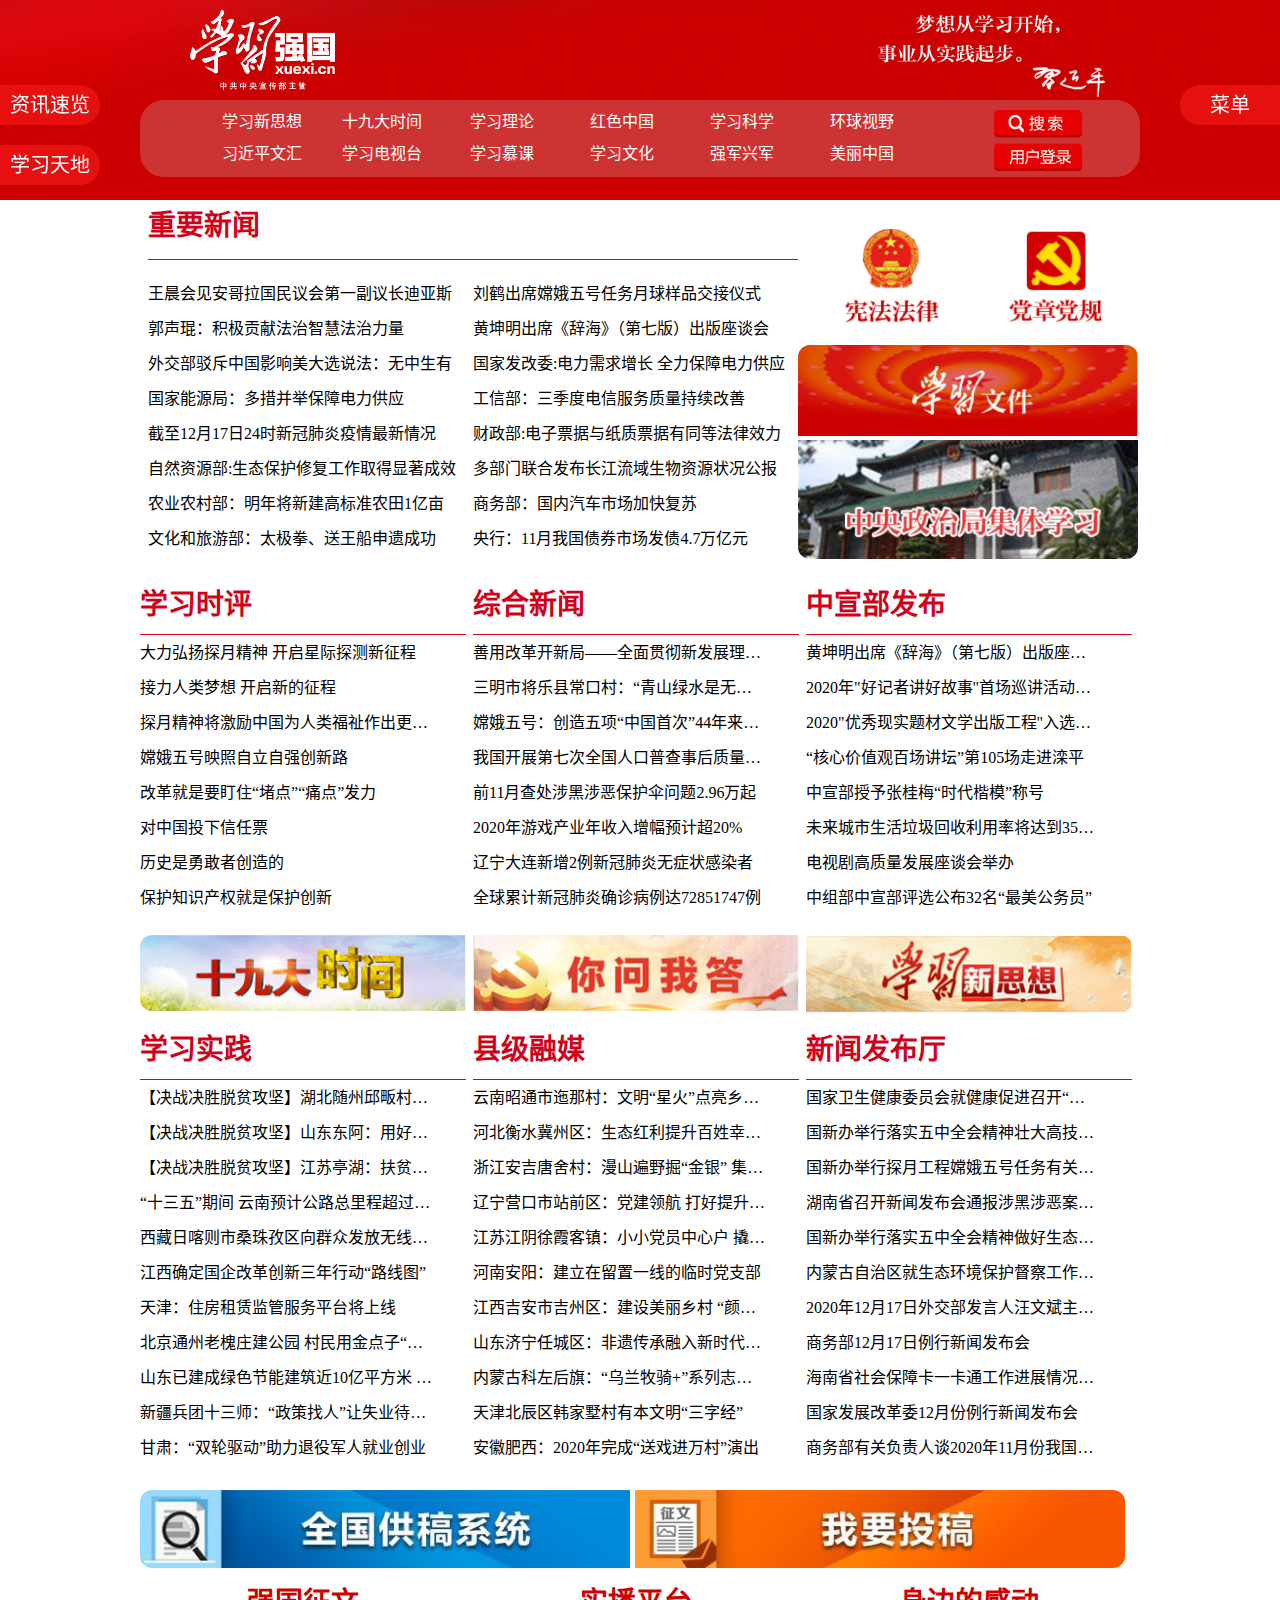
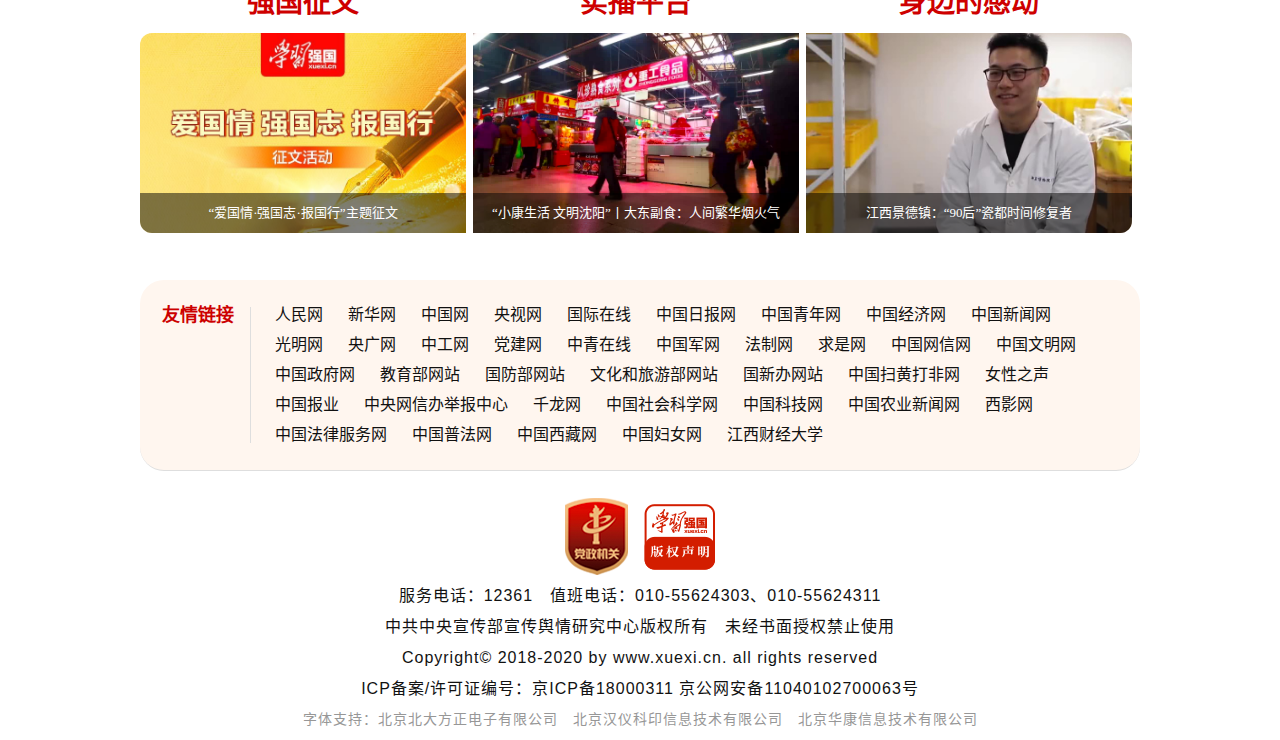
<file: xxqg/news.html>
<!DOCTYPE html>
<html lang="zh-CN">

<head>
    <meta charset="UTF-8">
    <meta name="viewport" content="width=device-width, initial-scale=1.0">
    <title>学习强国-资讯速览</title>
</head>
<link rel="shortcut icon" href="imgs/favicon.ico " />
<style>
    * {
        margin: 0;
        padding: 0;
    }

    html {
        line-height: 1.15;
        scroll-behavior: smooth;
    }

    body {
        min-width: 1024px;
    }

    li {
        list-style: none;
    }

    a {
        text-decoration: none;
    }

    p {
        display: block;
        margin-block-start: 1em;
        margin-block-end: 1em;
        margin-inline-start: 0px;
        margin-inline-end: 0px;
    }

    hr {
        background-color: rgb(208, 2, 27);
        border: none;
    }

    .mm {
        position: fixed;
        line-height: 100%;
        text-align: center;
        font-family: '华文中宋';
        color: white;
        cursor: pointer;
        background-color: rgba(255, 32, 32, 0.5);
        z-index: 999;
    }

    .mm1 {
        width: 100px;
        height: 40px;
        top: 85px;
        right: 0;
        border-radius: 24px 0 0 24px;
        line-height: 40px;
        font-size: 20px;
    }

    .mm2 {
        width: 100px;
        height: 40px;
        top: 85px;
        left: 0;
        border-radius: 0 24px 24px 0;
        line-height: 40px;
        font-size: 20px;
    }

    .mm3 {
        width: 100px;
        height: 40px;
        top: 145px;
        left: 0;
        border-radius: 0 24px 24px 0;
        line-height: 40px;
        font-size: 20px;
    }

    .mm2>a,
    .mm3>a {
        color: white;
    }

    .aa {
        display: none;
        position: fixed;
        top: 126px;
        right: 0;
        border-radius: 12px 0 0 12px;
        width: 100px;
        height: 500px;
        background-color: rgba(255, 40, 40, 0.7);
        z-index: 999;
    }

    .aa ul {
        width: 100px;
        height: 240px;
    }

    .aa li {
        width: 100px;
        height: 30px;
        margin-top: 10px;
        font-family: '华文中宋';
        font-weight: 700;
        text-align: center;
        line-height: 30px;
    }

    .aa a {
        font-size: 18px;
        color: white;
    }

    .aa a:hover {
        font-size: 20px;
    }

    .aa .back {
        text-align: center;
        line-height: 40px;
        font-size: 17px;
        display: block;
        width: 100px;
        height: 40px;
        background-color: rgba(255, 20, 20, 0.5);
    }

    .aa .qr {
        width: 84px;
        height: 86px;
        margin: 8px 8px 0 8px;
        background-image: url(imgs/b9cb90bac825074ef044d479f74095b7.png);
        background-repeat: no-repeat;
        background-size: contain;
    }

    .aa .b {
        height: 20px;
        text-align: center;
        font-size: 10px;
        color: white;
    }

    .aa .c {
        height: 60px;
        text-align: center;
        font-size: 18px;
        font-weight: 700;
        line-height: 19px;
        color: white;
    }

    .aa .d {
        height: 32px;
        text-align: center;
        font-size: 13px;
        font-weight: 700;
        line-height: 16px;
        color: white;
    }

    .banner {
        width: 100%;
        height: 200px;
    }

    .top {
        width: 100%;
        height: 100px;
        background: #ce0000 url(imgs/c1ebf079ca4a317d80c059903d7cbb4f.jpg) no-repeat center;
    }

    .xuexi {
        position: relative;
        width: 1000px;
        height: 100%;
        margin: auto;
    }

    .xuexi .logo {
        display: block;
        position: absolute;
        top: 10px;
        left: 50px;
        width: 150px;
        height: 80px;
        background-image: url(imgs/5c0cbdcb8a12e151903b3f14e3babc6f.png);
        background-repeat: no-repeat;
        background-size: contain;
    }

    .xuexi .right {
        position: absolute;
        width: 227px;
        height: 82px;
        top: 15px;
        right: 35px;
        background-image: url(imgs/05b44bad063c5735d66906e3975ea644.png);
        background-size: contain;
        background-repeat: no-repeat;
    }

    .nav {
        width: 100%;
        height: 100px;
        background-color: #c00;
    }

    .menu {
        width: 1000px;
        height: 77px;
        margin: auto;
        border-radius: 24px;
        background-color: #ce3333;
    }

    .menu .menu-list {
        float: left;
        width: 720px;
        height: 65px;
        padding: 6px 62px;
    }

    .menu .menu-row {
        display: flex;
    }

    .menu .menu-row a {
        flex: 1;
        text-align: center;
        /* color: #0f0e0e; */
        color: white;
        cursor: pointer;
        line-height: 32px;
        font-size: 16px;
        font-weight: 500;
        width: 110px;
        box-sizing: border-box;
    }

    .menu .menu-row a:hover {
        font-size: 18px;
    }

    .menu .menu-row a:active {
        font-size: 18px;
        color: rgb(255, 180, 180);
    }

    .menu .login {
        float: left;
        width: 88px;
        height: 57px;
        padding: 10px;
    }

    .menu .login a.icon {
        display: block;
        width: 88px;
        height: 28px;
        background-repeat: no-repeat;
        background-size: contain;
        cursor: pointer;
    }

    .menu .login a.search-icon {
        background-image: url(imgs/d5f50c2c701b6ad7716ea4f02304fca9.png);
        margin-bottom: 5px;
    }

    .menu .login a.login-icon {
        background-image: url(imgs/4bf8210cc871017678ac449005e5d44e.png);
    }

    .box3 {
        width: 1000px;
        height: 1650px;
        margin: auto;
    }

    .box3 .p {
        float: left;
        width: 650px;
        height: 100%;
    }

    .box3 .news {
        width: 1000px;
        height: 350px;
        margin: 10px 8px;
    }

    .box3 .news .p .title {
        height: 49px;
    }

    .box3 .news .p .title a {
        font-size: 28px;
        font-family: '华文中宋';
        font-weight: 900;
        color: rgb(208, 2, 27);
    }

    .box3 .news .p .text {
        height: 250px;
        padding: 25px 0;
    }

    .box3 .news .p .text ul li {
        display: block;
        float: left;
        width: 325px;
        height: 35px;
    }

    .box3 .news .p .text ul li a {
        color: black;
    }

    .box3 .news .p .text ul li a:hover {
        font-weight: 700;
        color: rgb(208, 2, 27);
    }

    .box3 .news .p hr {
        margin: auto;
        height: 1px;
    }

    .box3 .img {
        float: left;
        width: 350px;
        height: 100%;
    }

    .box3 .img1 {
        margin-left: 10px;
        width: 150px;
    }

    .box3 .img2 {
        width: 340px;
    }

    .box3 .pic3 {
        background-image: url(imgs/40f4b583-b72d-44fc-81c2-ce12a5949e70.png);
    }

    .box3 .study .block {
        float: left;
        width: 326px;
        margin: 5px 7px 0 0;
        height: 440px;
    }

    .box3 .study .block .title {
        display: block;
        width: 100%;
        height: 59px;
    }

    .box3 .study .block .content {
        width: 90%;
    }

    .box3 .study .block .img3 {
        width: 326px;
    }

    .box3 .study .block a {
        display: block;
        font-size: 16px;
        color: black;
        width: 100%;
        height: 35px;
        line-height: 35px;
        white-space: nowrap;
        text-overflow: ellipsis;
        overflow: hidden;
    }

    .box3 .study .block a:hover {
        font-weight: 700;
        color: rgb(208, 2, 27);
    }

    .box3 .study .block .title {
        line-height: 59px;
        color: rgb(208, 2, 27);
        font-family: '华文中宋';
        font-weight: 900;
        font-size: 28px;
    }

    .box3 .study .block hr {
        height: 1px;
    }

    .box3 .study>a {
        display: block;
        float: left;
        width: 490px;
        margin: 30px 5px 0 0;
    }

    .box3 .study>a img {
        width: 100%;
    }

    .box3 .content2 {
        float: left;
        width: 326px;
        margin: 0 7px 0 0;
        height: 260px;
    }

    .box3 .study .content2 .title {
        height: 60px;
        text-align: center;
        line-height: 59px;
        font-weight: 900;
        font-size: 28px;
    }

    .box3 .study .content2 .title a {
        color: #ce0000;
    }

    .box3 .study .content2 .img {
        width: 326px;
        height: 200px;
        margin: auto;
        background-size: cover;
        background-position: center bottom;
        background-repeat: no-repeat;
    }

    .box3 .study .content2 .i1 {
        background-image: url(imgs/7336e18ee4ba4488bc314671aacde885.jpg);
    }

    .box3 .study .content2 .i2 {
        background-image: url(imgs/fecf3c7b9fea4dad9a4de2e74b98f4d8.jpg);
    }

    .box3 .study .content2 .i3 {
        background-image: url(imgs/001d38ea34644c068ccf56d5306e2505.jpg);
    }

    .box3 .study .content2 .url {
        display: block;
        width: 326px;
        height: 160px;
    }

    .box3 .study .content2 .h {
        height: 40px;
        text-align: center;
        font-size: 13px;
        line-height: 40px;
        color: white;
        background-color: rgba(0, 0, 0, 0.5);
    }

    .footer {
        width: 1000px;
        height: 440px;
        padding: 20px 0 0;
        margin: auto;
    }

    .footer .links {
        width: 1000px;
        display: -ms-flexbox;
        display: flex;
        -ms-flex-direction: row;
        flex-direction: row;
        padding: 20px 0;
        border-radius: 24px;
        border-bottom: solid 1px #DEDEDE;
        padding-bottom: 20px;
        background-color: #fff6ef;
    }

    .footer .links .links-left {
        width: 88px;
        font-size: 18px;
        font-weight: 600;
        color: #c00;
        margin-top: 5px;
        padding-left: 22px;
    }

    .footer .links .links-right::before {
        content: '\200B';
        position: absolute;
        left: 0;
        top: 7px;
        bottom: 7px;
        width: 1px;
        background-color: #DEDEDE;
    }

    .footer .links .links-right {
        width: 850px;
        box-sizing: border-box;
        position: relative;
        font-size: 0;
    }

    .footer .links .links-right a {
        display: inline-block;
        color: #111;
        overflow: hidden;
        margin-top: 5px;
        margin-bottom: 5px;
        margin-left: 25px;
        line-height: 20px;
        font-size: 16px;
        box-sizing: border-box;
    }

    .footer .links .links-right a:hover {
        color: rgb(208, 2, 27);
    }

    .footer .copyright {
        margin-top: 27px;
        text-align: center;
        color: #111;
        font-size: 16px;
        padding-bottom: 10px;
    }

    .footer .copyright .icon-wrap {
        display: -ms-flexbox;
        display: flex;
        -ms-flex-pack: center;
        justify-content: center;
        -ms-flex-align: center;
        align-items: center;
    }

    .footer .copyright .icon01 {
        background-image: url(imgs/5d27b770015be191ed14e8146fcc907e.png);
        width: 63px;
        height: 77px;
    }

    .footer .copyright .icon02 {
        width: 71px;
        height: 66px;
        background-image: url(imgs/f6b99ba9b8314955d8dcf08b3ac85353.png);
        margin-left: 16px;
    }

    .footer .copyright .icon01,
    .footer .copyright .icon02 {
        display: block;
    }

    .footer .copyright p.tips {
        font-size: 14px;
        color: #979797;
    }

    .footer .copyright p {
        margin-top: 10px;
        margin-bottom: 0;
        line-height: 21px;
        font-family: "Microsoft Yahei", "\5FAE\8F6F\96C5\9ED1", sans-serif;
        letter-spacing: 1px;
    }

    .footer .copyright .text-link {
        color: #111;
        text-decoration: none;
    }
</style>

<body>
    <div class="mm mm1">菜单</div>
    <div class="aa">
        <ul>
            <li><a href="https://www.xuexi.cn/dc12897105c8c496d783c5e4d3b680a2/9a75e290b9cf8cb8fb529a6e503db78d.html"
                    target="_blank">站内搜索</a></li>
            <li><a href="https://pc.xuexi.cn/points/login.html?ref=https://pc.xuexi.cn/points/my-study.html"
                    target="_blank">我的学习</a>
            </li>
            <li><a href="https://pc.xuexi.cn/points/login.html?ref=https://www.xuexi.cn/9c07fc4cfb37478cb90ba006c911240b/2c4b5bffe40a6b77f03bf5adcd088e38.html"
                    target="_blank">我的书房</a>
            </li>
            <li><a href="https://pc.xuexi.cn/points/login.html?ref=https://pc.xuexi.cn/points/my-points.html"
                    target="_blank">我的积分</a>
            </li>
            <li><a href="https://article.xuexi.cn/haitou/ugc-guide.html" target="_blank">我要投稿</a></li>
            <li><a href="https://cschat.antcloud.com.cn/index.htm?tntInstId=OFVWPOCN&scene=SCE00004354#/"
                    target="_blank">建议反馈</a></li>
        </ul><a href="#top" class="back">回到顶部</a>
        <div class="qr"></div>
        <div class="b">下载学习强国app</div>
        <div class="c">服务电话<br>12361<br>值班电话</div>
        <div class="d">010-55624303<br>010-55624311</div>
    </div>
    <div class="mm mm2"><a href="news.html" target="_blank">资讯速览</a></div>
    <div class="mm mm3"><a href="study.html" target="_blank">学习天地</a></div>
    <div class="banner" id="top">
        <div class="top">
            <div class="xuexi"><a href="https://xuexi.cn" class="logo"></a>
                <div class="right"></div>
            </div>
        </div>
        <div class="nav">
            <div class="menu">
                <div class="menu-list">
                    <div class="menu-row"><a
                            href="https://www.xuexi.cn/cc72a0454287bdedb7e2c156db55e818/71eb7214c6c0c1f5e6ec6e29564decb4.html"
                            data-locations="0">学习新思想</a><a
                            href="https://www.xuexi.cn/f997e76a890b0e5a053c57b19f468436/018d244441062d8916dd472a4c6a0a0b.html"
                            data-locations="1">十九大时间</a><a
                            href="https://www.xuexi.cn/d184e7597cc0da16f5d9f182907f1200/9a3668c13f6e303932b5e0e100fc248b.html"
                            data-locations="2">学习理论</a><a
                            href="https://www.xuexi.cn/482f31e90c481f2161a19ecfcbb91f8b/e6109f421e472b4399b006ba21bc2ecd.html"
                            data-locations="3">红色中国</a><a
                            href="https://www.xuexi.cn/896bddc5f57a423b857a85eb40f98945/72742e3e40c96ade71e42b6e7ed42419.html"
                            data-locations="4">学习科学</a><a
                            href="https://www.xuexi.cn/261c9a142ef8e6375ed554815a26d585/f2d8ff735982530b7a8c9bb90fa99f68.html"
                            data-locations="5">环球视野</a></div>
                    <div class="menu-row"><a
                            href="https://www.xuexi.cn/5c90534c80d14c060d6683fa960e3676/82573c005c024095037d2186a02244cb.html"
                            data-locations="6">习近平文汇</a><a
                            href="https://www.xuexi.cn/0809b8b6ab8a81a4f55ce9cbefa16eff/ae60b027cb83715fd0eeb7bb2527e88b.html"
                            data-locations="7">学习电视台</a><a
                            href="https://www.xuexi.cn/f547c0f321ac9a0a95154a21485a29d6/1cdd8ef7bfc3919650206590533c3d2a.html"
                            data-locations="8">学习慕课</a><a
                            href="https://www.xuexi.cn/b069a45c80585e78b558c64306bfdf92/53194398355c363c5c635c74a70c7b45.html"
                            data-locations="9">学习文化</a><a
                            href="https://www.xuexi.cn/a9d25ec4ca996c6100d2982d33a1d8b2/4f02a12dd5663651422f5c55e10ef19e.html"
                            data-locations="10">强军兴军</a><a
                            href="https://www.xuexi.cn/b51582609167f915bcd0f5532daee48d/778eae63fed91ff4c54dc15f22c7fc31.html"
                            data-locations="11">美丽中国</a></div>
                </div>
                <div class="login"><a class="icon search-icon"
                        href="https://www.xuexi.cn/dc12897105c8c496d783c5e4d3b680a2/9a75e290b9cf8cb8fb529a6e503db78d.html"
                        target="_blank" data-target="搜索"></a><a
                        href="https://pc.xuexi.cn/points/login.html?ref=https%3A%2F%2Fwww.xuexi.cn%2Findex.html"
                        target="_blank" class="icon login-icon"></a></div>
            </div>
        </div>
    </div>
    <div class="container">
        <section class="box3">
            <div class="news">
                <div class="p">
                    <div class="title"><a href="#">重要新闻</a></div>
                    <hr>
                    <div class="text">
                        <ul>
                            <li><a href="#">王晨会见安哥拉国民议会第一副议长迪亚斯</a></li>
                            <li><a href="#">刘鹤出席嫦娥五号任务月球样品交接仪式</a></li>
                            <li><a href="#">郭声琨：积极贡献法治智慧法治力量</a></li>
                            <li><a href="#">黄坤明出席《辞海》（第七版）出版座谈会</a></li>
                            <li><a href="#">外交部驳斥中国影响美大选说法：无中生有</a></li>
                            <li><a href="#">国家发改委:电力需求增长 全力保障电力供应</a></li>
                            <li><a href="#">国家能源局：多措并举保障电力供应</a></li>
                            <li><a href="#">工信部：三季度电信服务质量持续改善</a></li>
                            <li><a href="#">截至12月17日24时新冠肺炎疫情最新情况</a></li>
                            <li><a href="#">财政部:电子票据与纸质票据有同等法律效力</a></li>
                            <li><a href="#">自然资源部:生态保护修复工作取得显著成效</a></li>
                            <li><a href="#">多部门联合发布长江流域生物资源状况公报</a></li>
                            <li><a href="#">农业农村部：明年将新建高标准农田1亿亩</a></li>
                            <li><a href="#">商务部：国内汽车市场加快复苏</a></li>
                            <li><a href="#">文化和旅游部：太极拳、送王船申遗成功</a></li>
                            <li><a href="#">央行：11月我国债券市场发债4.7万亿元</a></li>
                        </ul>
                    </div>
                </div>
                <div class="img"><a href="#"><img src="imgs/screenshot-www.xuexi.cn-2020.12.21-10_19_38.png" alt=""
                            class="img1"></a>
                    <a href="#"><img src="imgs/screenshot-www.xuexi.cn-2020.12.21-10_20_04.png" alt="" class="img1"></a>
                    <a href="#"><img src="imgs/screenshot-www.xuexi.cn-2020.12.21-10_23_23.png" alt="" class="img2"
                            style="border-radius: 12px 12px 0 0;"></a>
                    <a href="#"><img src="imgs/screenshot-www.xuexi.cn-2020.12.21-10_20_54.png" alt="" class="img2"
                            style="border-radius: 0 0 12px 12px;"></a>
                </div>
            </div><a href="#" class="pic pic3"></a>
            <div class="study">
                <div class="block"><a href="#" class="title">学习时评</a>
                    <hr>
                    <div class="content">
                        <ul>
                            <li><a href="#">大力弘扬探月精神 开启星际探测新征程</a></li>
                            <li><a href="#">接力人类梦想 开启新的征程</a></li>
                            <li><a href="#">探月精神将激励中国为人类福祉作出更多贡献</a></li>
                            <li><a href="#">嫦娥五号映照自立自强创新路</a></li>
                            <li><a href="#">改革就是要盯住“堵点”“痛点”发力</a></li>
                            <li><a href="#">对中国投下信任票</a></li>
                            <li><a href="#">历史是勇敢者创造的</a></li>
                            <li><a href="#">保护知识产权就是保护创新</a></li>
                        </ul>
                    </div><a href="#" style="margin-top: 20px;height: 80px;"><img
                            src="imgs/f8e0e1bceff31015d963652c430bbe29.jpg" alt="" class="img3"
                            style="border-radius: 12px 0 0 12px;"></a>
                </div>
                <div class="block"><a href="#" class="title">综合新闻</a>
                    <hr>
                    <div class="content">
                        <ul>
                            <li><a href="#">善用改革开新局——全面贯彻新发展理念的三明探索与实践</a></li>
                            <li><a href="#">三明市将乐县常口村：“青山绿水是无价之宝”</a></li>
                            <li><a href="#">嫦娥五号：创造五项“中国首次”44年来再获月球样品</a></li>
                            <li><a href="#">我国开展第七次全国人口普查事后质量抽查</a></li>
                            <li><a href="#">前11月查处涉黑涉恶保护伞问题2.96万起</a></li>
                            <li><a href="#">2020年游戏产业年收入增幅预计超20%</a></li>
                            <li><a href="#">辽宁大连新增2例新冠肺炎无症状感染者</a></li>
                            <li><a href="#">全球累计新冠肺炎确诊病例达72851747例</a></li>
                        </ul>
                    </div><a href="#" style="margin-top: 20px;height: 80px;"><img
                            src="imgs/66ce5e0147d5e26c05612a3bec94bfa2.jpg" alt="" class="img3"></a>
                </div>
                <div class="block"><a href="#" class="title">中宣部发布</a>
                    <hr>
                    <div class="content">
                        <ul>
                            <li><a href="#">黄坤明出席《辞海》（第七版）出版座谈会</a></li>
                            <li><a href="#">2020年"好记者讲好故事"首场巡讲活动启动</a></li>
                            <li><a href="#">2020"优秀现实题材文学出版工程"入选作品揭晓</a></li>
                            <li><a href="#">“核心价值观百场讲坛”第105场走进滦平</a></li>
                            <li><a href="#">中宣部授予张桂梅“时代楷模”称号</a></li>
                            <li><a href="#">未来城市生活垃圾回收利用率将达到35%以上</a></li>
                            <li><a href="#">电视剧高质量发展座谈会举办</a></li>
                            <li><a href="#">中组部中宣部评选公布32名“最美公务员”</a></li>
                        </ul>
                    </div><a href="#" style="margin-top: 20px;height: 80px;"><img
                            src="imgs/fb3eb6bfbca517b9909a2eab716c5caf.jpg" alt="" class="img3"
                            style="border-radius: 0 12px 12px 0;"></a>
                </div>
                <div class="block"><a href="#" class="title">学习实践</a>
                    <hr>
                    <div class="content">
                        <ul>
                            <li><a href="#">【决战决胜脱贫攻坚】湖北随州邱畈村：香菇扶贫合作社助圆致富梦</a></li>
                            <li><a href="#">【决战决胜脱贫攻坚】山东东阿：用好“九字诀”抓好产业扶贫项目运营管理</a></li>
                            <li><a href="#">【决战决胜脱贫攻坚】江苏亭湖：扶贫协作，千里结“亲戚”共奔小康路</a></li>
                            <li><a href="#">“十三五”期间 云南预计公路总里程超过26.5万公里</a></li>
                            <li><a href="#">西藏日喀则市桑珠孜区向群众发放无线数字化覆盖接收设备</a></li>
                            <li><a href="#">江西确定国企改革创新三年行动“路线图”</a></li>
                            <li><a href="#">天津：住房租赁监管服务平台将上线</a></li>
                            <li><a href="#">北京通州老槐庄建公园 村民用金点子“随份子”</a></li>
                            <li><a href="#">山东已建成绿色节能建筑近10亿平方米 多项指标位居全国前列</a></li>
                            <li><a href="#">新疆兵团十三师：“政策找人”让失业待遇申领服务有温度</a></li>
                            <li><a href="#">甘肃：“双轮驱动”助力退役军人就业创业</a></li>
                        </ul>
                    </div>
                </div>
                <div class="block"><a href="#" class="title">县级融媒</a>
                    <hr>
                    <div class="content">
                        <ul>
                            <li><a href="#">云南昭通市迤那村：文明“星火”点亮乡村“美丽之光”</a></li>
                            <li><a href="#">河北衡水冀州区：生态红利提升百姓幸福感</a></li>
                            <li><a href="#">浙江安吉唐舍村：漫山遍野掘“金银” 集体经济发“新枝”</a></li>
                            <li><a href="#">辽宁营口市站前区：党建领航 打好提升城市基层服务水平“三张牌”</a></li>
                            <li><a href="#">江苏江阴徐霞客镇：小小党员中心户 撬动基层治理大基石</a></li>
                            <li><a href="#">河南安阳：建立在留置一线的临时党支部</a></li>
                            <li><a href="#">江西吉安市吉州区：建设美丽乡村 “颜值”“内涵”双提升</a></li>
                            <li><a href="#">山东济宁任城区：非遗传承融入新时代文明实践</a></li>
                            <li><a href="#">内蒙古科左后旗：“乌兰牧骑+”系列志愿服务活动聚民心</a></li>
                            <li><a href="#">天津北辰区韩家墅村有本文明“三字经”</a></li>
                            <li><a href="#">安徽肥西：2020年完成“送戏进万村”演出</a></li>
                        </ul>
                    </div>
                </div>
                <div class="block"><a href="#" class="title">新闻发布厅</a>
                    <hr>
                    <div class="content">
                        <ul>
                            <li><a href="#">国家卫生健康委员会就健康促进召开“巡礼十三五·迈向全民健康这五年”举行发布会（重庆）</a></li>
                            <li><a href="#">国新办举行落实五中全会精神壮大高技能人才队伍发布会</a></li>
                            <li><a href="#">国新办举行探月工程嫦娥五号任务有关情况发布会</a></li>
                            <li><a href="#">湖南省召开新闻发布会通报涉黑涉恶案件办理情况</a></li>
                            <li><a href="#">国新办举行落实五中全会精神做好生态保护修复工作发布会</a></li>
                            <li><a href="#">内蒙古自治区就生态环境保护督察工作开展情况召开新闻发布会</a></li>
                            <li><a href="#">2020年12月17日外交部发言人汪文斌主持例行记者会</a></li>
                            <li><a href="#">商务部12月17日例行新闻发布会</a></li>
                            <li><a href="#">海南省社会保障卡一卡通工作进展情况新闻发布会</a></li>
                            <li><a href="#">国家发展改革委12月份例行新闻发布会</a></li>
                            <li><a href="#">商务部有关负责人谈2020年11月份我国消费市场情况</a></li>
                        </ul>
                    </div>
                </div><a href="#"><img src="imgs/419baa27ffe24bb68240d60f6f34f7a2.jpg" alt="" class="img4"
                        style="border-radius: 12px 0 0 12px;"></a><a href="#"><img
                        src="imgs/d931e155fc194edcbd71fcc279320859.jpg" alt="" class="img4"
                        style="border-radius: 0 12px 12px 0;"></a>
                <div class="content2">
                    <div class="title"><a href="#">强国征文</a>
                    </div>
                    <div class="img i1" style="border-radius: 12px 0 0 12px;">
                        <a href="#" class="url"></a>
                        <div class="h" style="border-radius: 0 0 0 12px;">“爱国情·强国志·报国行”主题征文</div>
                    </div>
                </div>
                <div class="content2">
                    <div class="title"><a href="#">实播平台</a>
                    </div>
                    <div class="img i2">
                        <a href="#" class="url"></a>
                        <div class="h">“小康生活 文明沈阳”丨大东副食：人间繁华烟火气</div>
                    </div>
                </div>
                <div class="content2">
                    <div class="title"><a href="#">身边的感动</a>
                    </div>
                    <div class="img i3" style="border-radius: 0 12px 12px 0;">
                        <a href="#" class="url"></a>
                        <div class="h" style="border-radius: 0 0 12px 0;">江西景德镇：“90后”瓷都时间修复者</div>
                    </div>
                </div>
            </div>
        </section>
    </div>
    <div class="footer">
        <div class="links">
            <div class="links-left">友情链接</div>
            <div class="links-right"><a data-locations="0" href="http://www.people.com.cn/">人民网</a><a data-locations="1"
                    href="http://www.xinhuanet.com/">新华网</a><a data-locations="2"
                    href="http://www.china.com.cn/">中国网</a><a data-locations="3" href="http://www.cctv.com/">央视网</a><a
                    data-locations="4" href="http://www.cri.cn/">国际在线</a><a data-locations="5"
                    href="http://cn.chinadaily.com.cn/">中国日报网</a><a data-locations="6"
                    href="http://www.youth.cn/">中国青年网</a><a data-locations="7" href="http://www.ce.cn/">中国经济网</a><a
                    data-locations="8" href="http://www.chinanews.com/">中国新闻网</a><a data-locations="9"
                    href="http://www.gmw.cn/">光明网</a><a data-locations="10" href="http://www.cnr.cn/">央广网</a><a
                    data-locations="11" href="http://www.workercn.cn/">中工网</a><a data-locations="12"
                    href="http://www.dangjian.cn/">党建网</a><a data-locations="13" href="http://www.cyol.com/">中青在线</a><a
                    data-locations="14" href="http://www.81.cn/">中国军网</a><a data-locations="15"
                    href="http://www.legaldaily.com.cn/">法制网</a><a data-locations="16"
                    href="http://www.qstheory.cn/">求是网</a><a data-locations="17"
                    href="http://www.cac.gov.cn/">中国网信网</a><a data-locations="18"
                    href="http://www.wenming.cn/">中国文明网</a><a data-locations="19" href="http://www.gov.cn/">中国政府网</a><a
                    data-locations="20" href="http://www.moe.gov.cn/">教育部网站</a><a data-locations="21"
                    href="http://www.mod.gov.cn/">国防部网站</a><a data-locations="22"
                    href="http://www.mct.gov.cn/">文化和旅游部网站</a><a data-locations="23"
                    href="http://www.scio.gov.cn/index.htm">国新办网站</a><a data-locations="24"
                    href="http://www.shdf.gov.cn/">中国扫黄打非网</a><a data-locations="25"
                    href="http://www.womenvoice.cn">女性之声</a><a data-locations="26"
                    href="http://www.cnpiw.cn/index.html">中国报业</a><a data-locations="27"
                    href="http://www.12377.cn/">中央网信办举报中心</a><a data-locations="28"
                    href="http://www.qianlong.com/">千龙网</a><a data-locations="29"
                    href="http://www.cssn.cn/">中国社会科学网</a><a data-locations="30"
                    href="http://www.stdaily.com/">中国科技网</a><a data-locations="31"
                    href="http://www.farmer.com.cn/">中国农业新闻网</a><a data-locations="32"
                    href="https://www.1958xy.com/">西影网</a><a data-locations="33"
                    href="http://www.12348.gov.cn/">中国法律服务网</a><a data-locations="34"
                    href="http://www.legalinfo.gov.cn/">中国普法网</a><a data-locations="35"
                    href="http://www.tibet.cn/">中国西藏网</a><a data-locations="36"
                    href="http://www.cnwomen.com.cn/">中国妇女网</a>
                <a data-locations="37" href="http://www.jxufe.cn/">江西财经大学</a>
            </div>
        </div>
        <div class="copyright">
            <div class="icon-wrap"><a class="img icon01"
                    href="http://bszs.conac.cn/sitename?method=show&amp;id=7CA3343B3491BC2DE05310291AAC35E2"
                    rel="noopener noreferrer" data-target="党政机关"></a><a class="img icon02"
                    href="https://www.xuexi.cn/968c301a366c4031ec408a42d7644fa3/e43e220633a65f9b6d8b53712cba9caa.html"
                    rel="noopener noreferrer" data-target="版权申明"></a></div>
            <p>服务电话：12361　值班电话：010-55624303、010-55624311</p>
            <p>中共中央宣传部宣传舆情研究中心版权所有　未经书面授权禁止使用</p>
            <p>Copyright© 2018-2020 by www.xuexi.cn. all rights reserved</p>
            <p>ICP备案/许可证编号：<a class="text-link" href="http://beian.miit.gov.cn/" rel="noopener noreferrer"
                    data-target="备案链接">京ICP备18000311</a> 京公网安备11040102700063号</p>
            <p class="tips">字体支持：北京北大方正电子有限公司　北京汉仪科印信息技术有限公司　北京华康信息技术有限公司</p>
        </div>
    </div>

    <!-- 引用jQuery,以下代码来源于第三方博客 -->
    <script src="js/jquery.min.js">
    </script>
    <script>
        $(document).ready(function () {
            $(".mm1").click(function () {
                $(".aa").slideToggle();
            });
        });
    </script>
    <script>
        var imgCount = 6;
        var index = 1;
        var intervalId;
        var buttonSpan = $('.pointer')[0].children;
        autoNextPage();
        function autoNextPage() {
            intervalId = setInterval(function () {
                nextPage(true);
            }, 4440);
        }
        $('.img').mouseover(function () {
            console.log('hah');
            clearInterval(intervalId);
        });
        $('.img').mouseout(function () {
            autoNextPage();
        });
        $('.left').click(function () {
            nextPage(true);
        });
        $('.right').click(function () {
            nextPage(false);
        });
        clickButtons();
        function clickButtons() {
            var length = buttonSpan.length;
            for (var i = 0; i < length; i++) {
                buttonSpan[i].onclick = function () {
                    $(buttonSpan[index - 1]).removeClass('on');
                    if ($(this).attr('index') == 1) {
                        index = 6;
                    } else {
                        index = $(this).attr('index') - 1;
                    }
                    nextPage(true);
                };
            }
        }
        function nextPage(next) {
            var targetLeft = 0;
            $(buttonSpan[index - 1]).removeClass('on');
            if (next) {
                if (index == 6) {
                    targetLeft = 0;
                    index = 1;
                } else {
                    index++;
                    targetLeft = -740 * (index - 1);
                }
            } else {
                if (index == 1) {
                    index = 6;
                    targetLeft = -740 * (imgCount - 1);
                } else {
                    index--;
                    targetLeft = -740 * (index - 1);
                }
            }
            $('.list').animate({ left: targetLeft + 'px' });
            $(buttonSpan[index - 1]).addClass('on');
        }
    </script>
</body>

</html>
</file>
